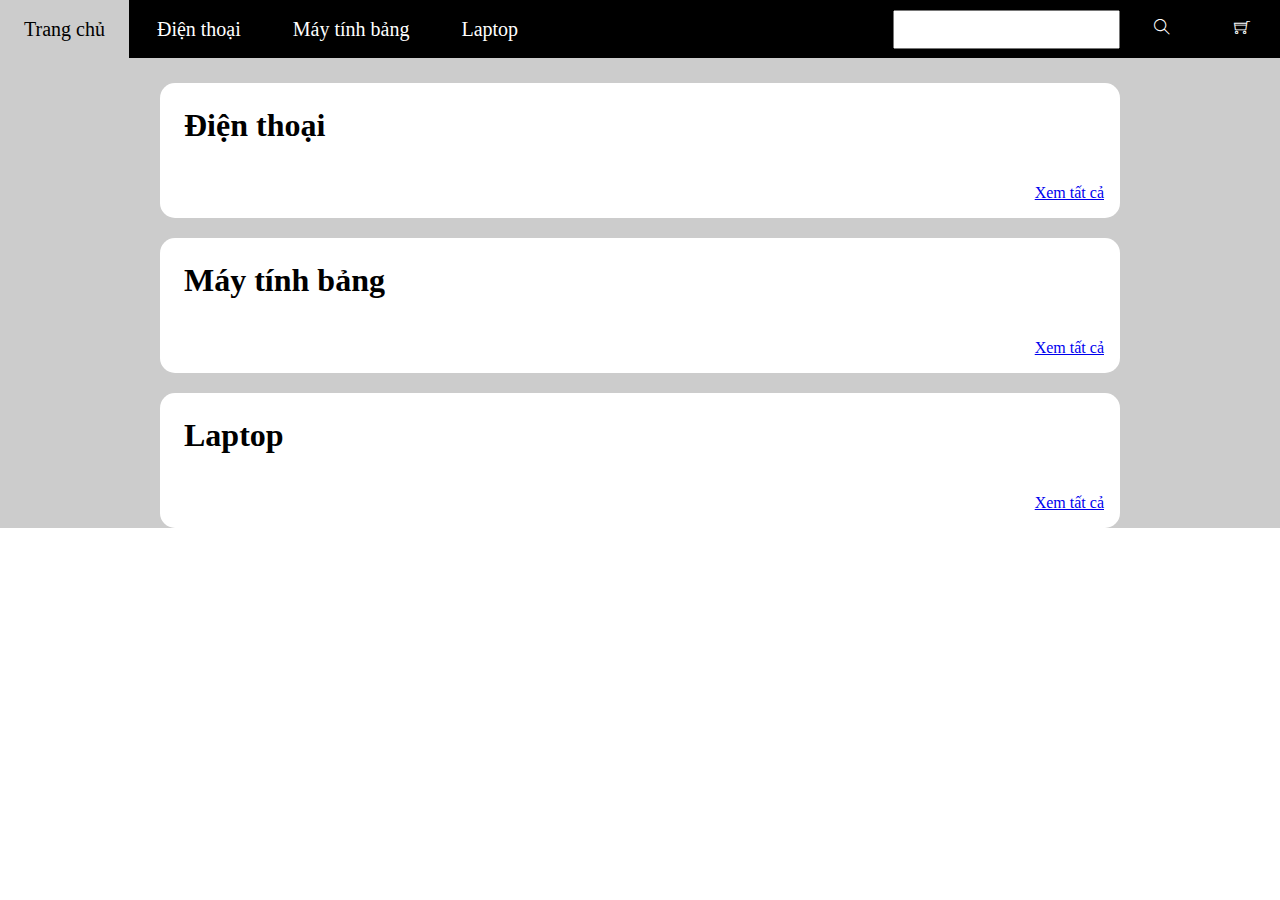
<file: index.html>
<!DOCTYPE html>
<html lang="en">
<head>
    <meta charset="UTF-8">
    <meta http-equiv="X-UA-Compatible" content="IE=edge">
    <meta name="viewport" content="width=device-width, initial-scale=1.0">
    <title>Document</title>
    <link rel="stylesheet" href="./styles.css">
    <link rel="stylesheet" href="./themify-icons/themify-icons.css">
</head>
<body>
    <div id="main">
        <div id="header">
            <div id="header-left">
                <a href="/Jame/case_study/index.html" id="index" style="background-color: #ccc;">Trang chủ</a>
                <a href="/Jame/case_study/mobile/mobile.html" id="mobile-product">Điện thoại</a>
                <a href="/Jame/case_study/tablet/tablet.html" id="tablet-product">Máy tính bảng</a>
                <a href="/Jame/case_study/laptop/laptop.html" id="laptop-product">Laptop</a>
            </div>
            <div class="header-right">
                <input type="text" id="input-search">
                <i class="search-icon ti-search" onclick="checkInput()"></i>
                <a class="shop-cart ti-shopping-cart"></a>
            </div>
        </div>
        <div id="product">
            <div class="product-list">
                <div class="product-title">
                    <h1>Điện thoại</h1>
                </div>
                <div id="product-mobile-item">
                </div>
                <div class="show-all"><a href="/Jame/case_study/mobile/mobile.html">Xem tất cả</a></div>
            </div>
            <div class="product-list">
                <div class="product-title">
                    <h1>Máy tính bảng</h1>
                </div>
                <div id="product-tablet-item">
                </div>
                <div class="show-all"><a href="/Jame/case_study/tablet/tablet.html">Xem tất cả</a></div>
            </div>
            <div class="product-list">
                <div class="product-title">
                    <h1>Laptop</h1>
                </div>
                <div id="product-laptop-item">
                </div>
                <div class="show-all"><a href="/Jame/case_study/laptop/laptop.html">Xem tất cả</a></div>
            </div>
        </div>
    </div>
    <div class="modal js-modal">
        <div class="modal-container">
            <div class="modal-content">
            <div id="quantity-product">
                <table style="width: 100%;">
                    <tr>
                        <td><h1>Giỏ hàng</h1></td>
                        <td style="text-align: right;">
                        <button class="close-btn js-close-btn ti-close"></button></td>
                    </tr>
                </table>
            </div>
            <div id="cart-product">
                <table id="tab-cart" style="width: 100%; text-align: center;">
                </table>
            </div>
        </div>
        </div>
    </div>
    <div class="modal-detail js-modal-detail">
        <div class="moda-detail-container">
            <div id="product">
                <div class="product-list">
                    <div class="product-title">
                        <table style="width: 100%;">
                            <th style="font-size: 34px;">Thông tin</th>
                            <th style="text-align: right; padding: 24px;"><i class="btn-close-detail ti-close"></i></th>
                        </table>
                    </div>
                    <div id="product-mobile-item-detail">
                        
                    </div>
                </div>
            </div>
        </div>
    </div>
    <script src="./search_product.js"></script>
    <script src="./detail_product.js"></script>
    <script src="./show_product_cart.js"></script>
    <script src="./removecart.js"></script>
    <script src="./addcart.js"></script>
    <script src="./show_product.js"></script>
    <script src="./main.js"></script>
</body>
</html>
</file>
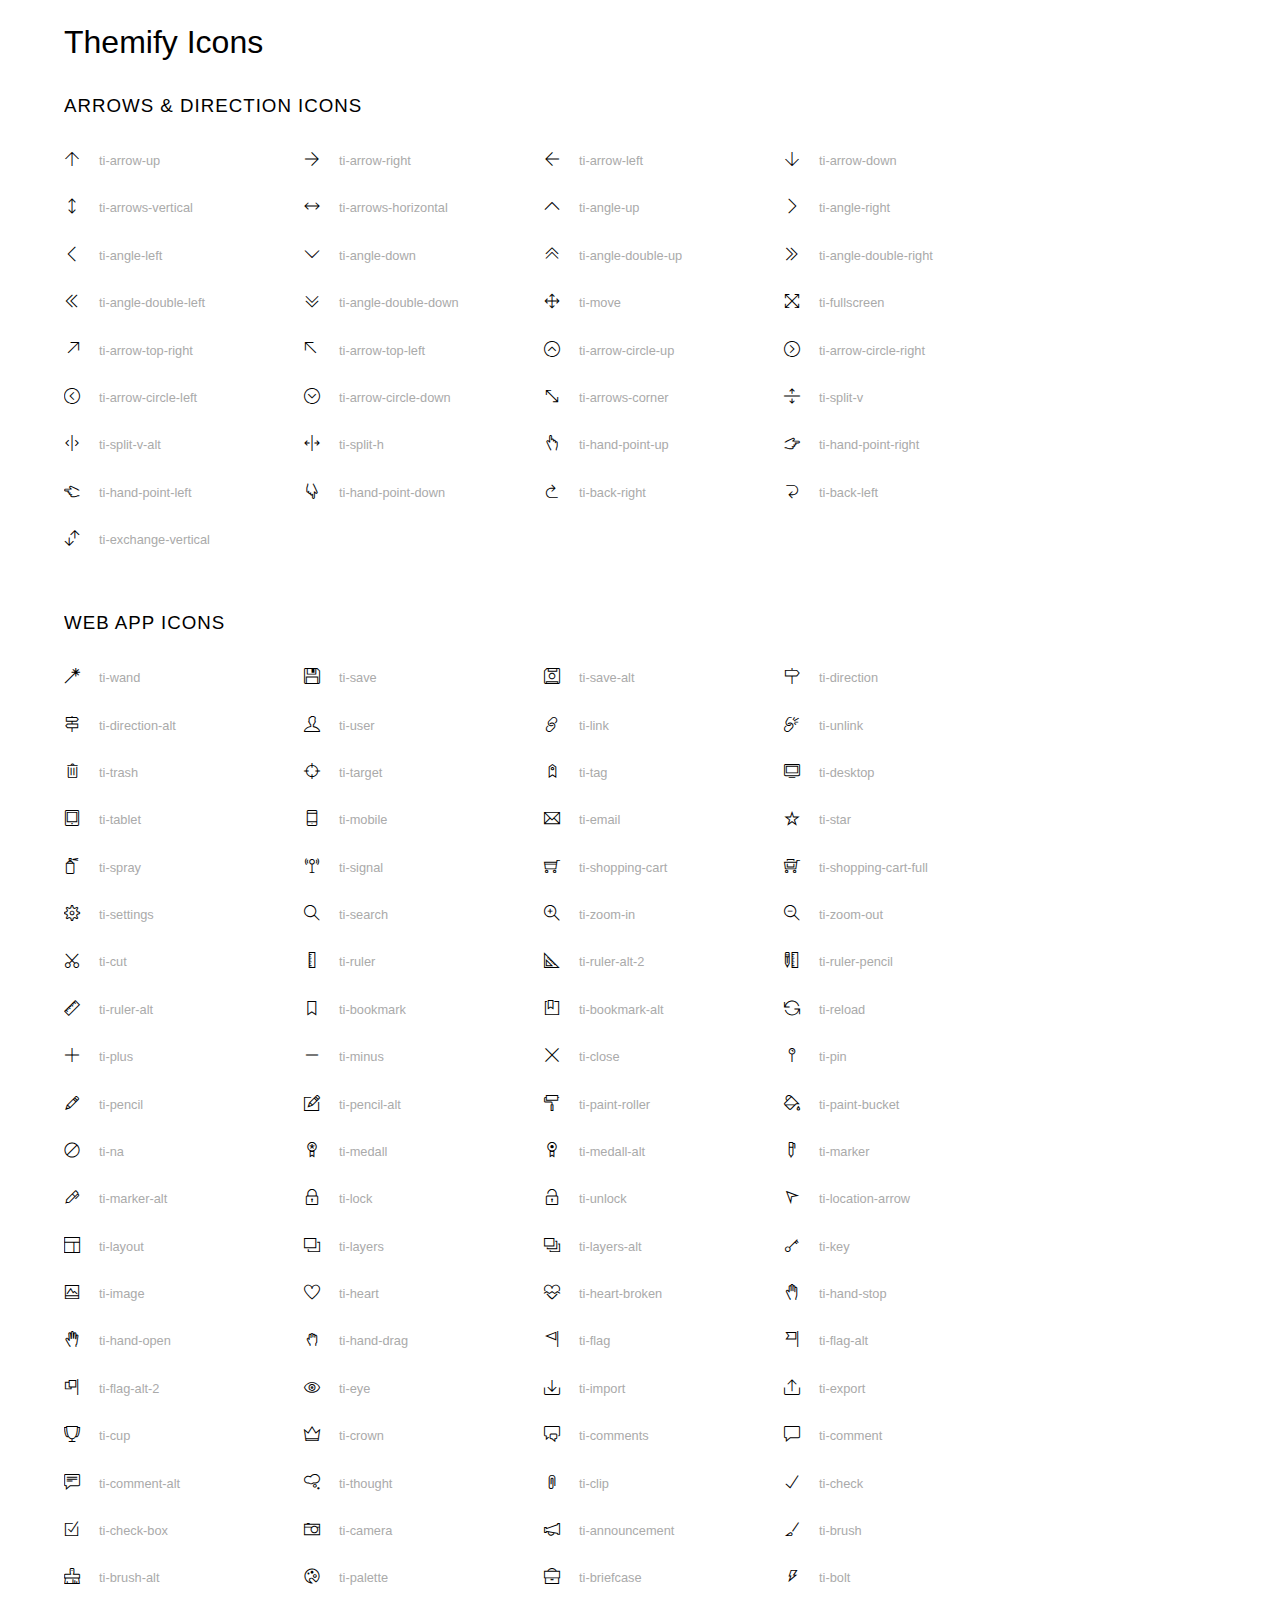
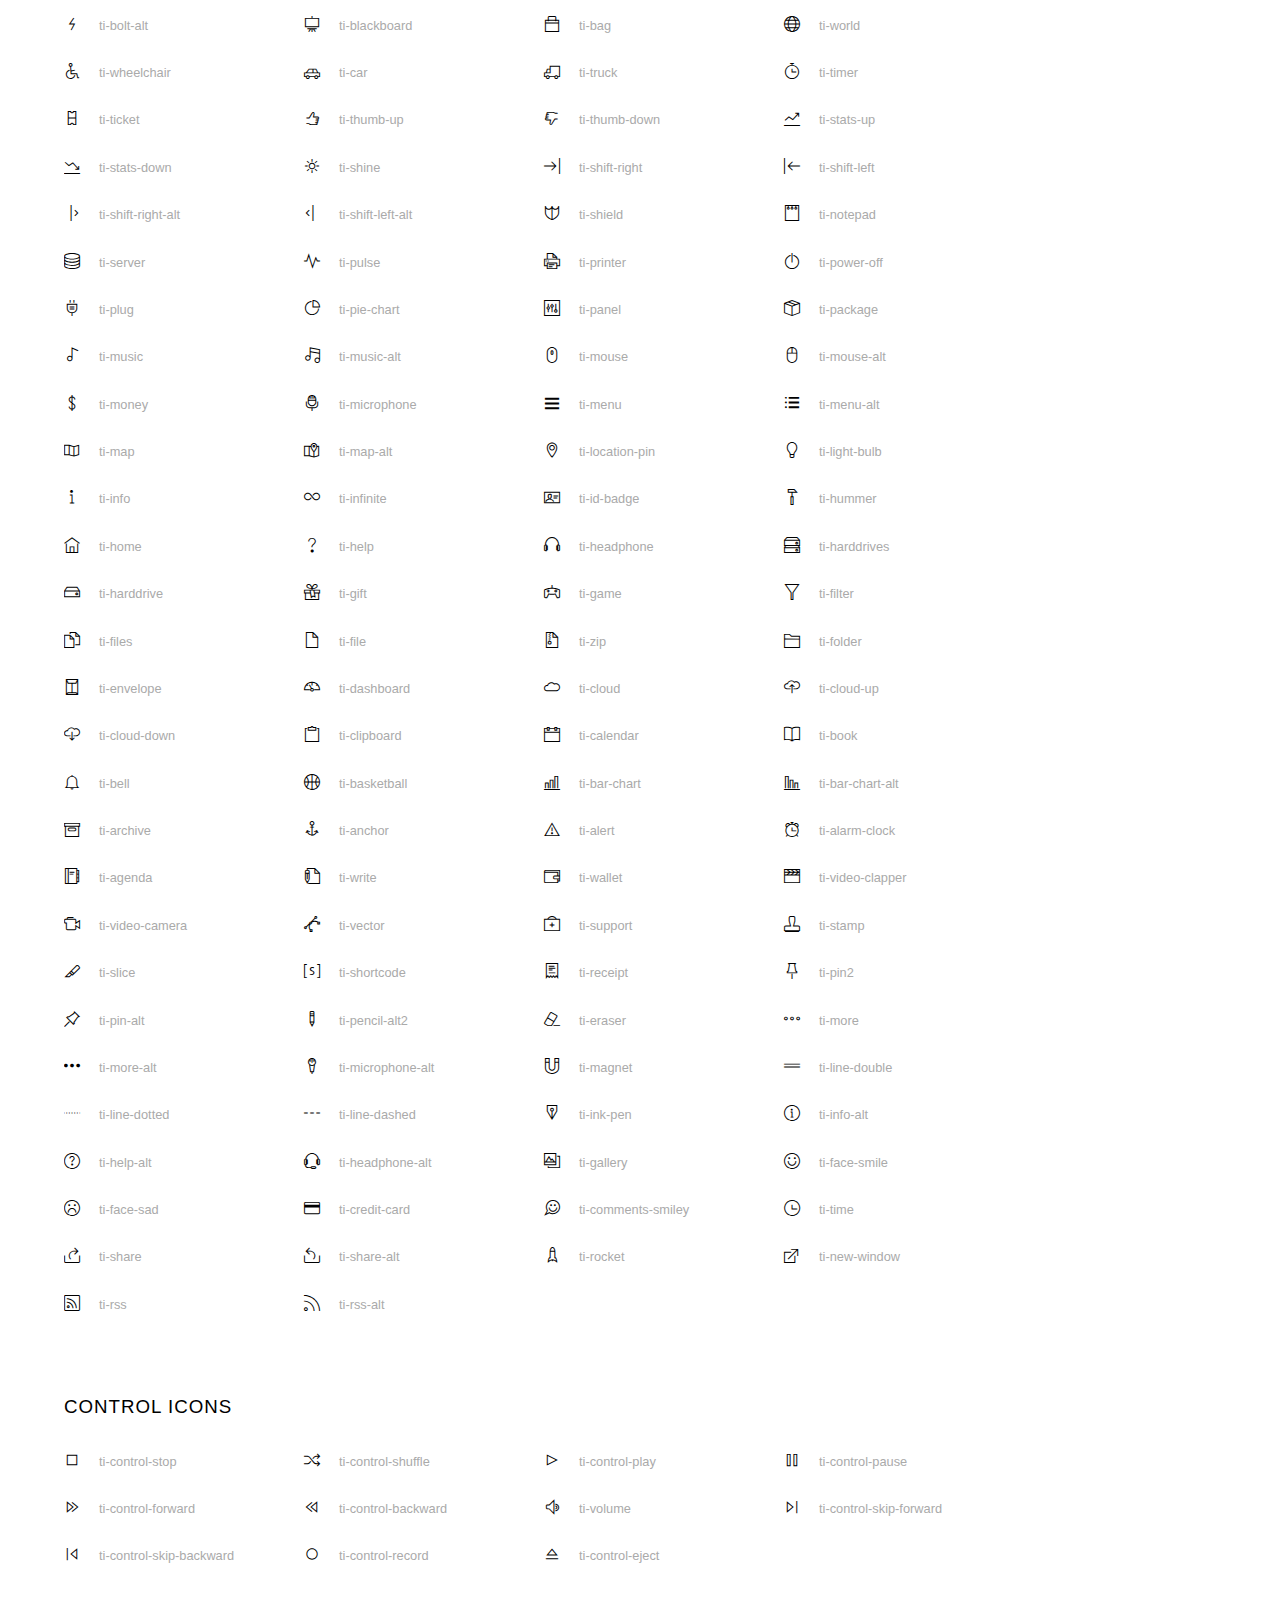
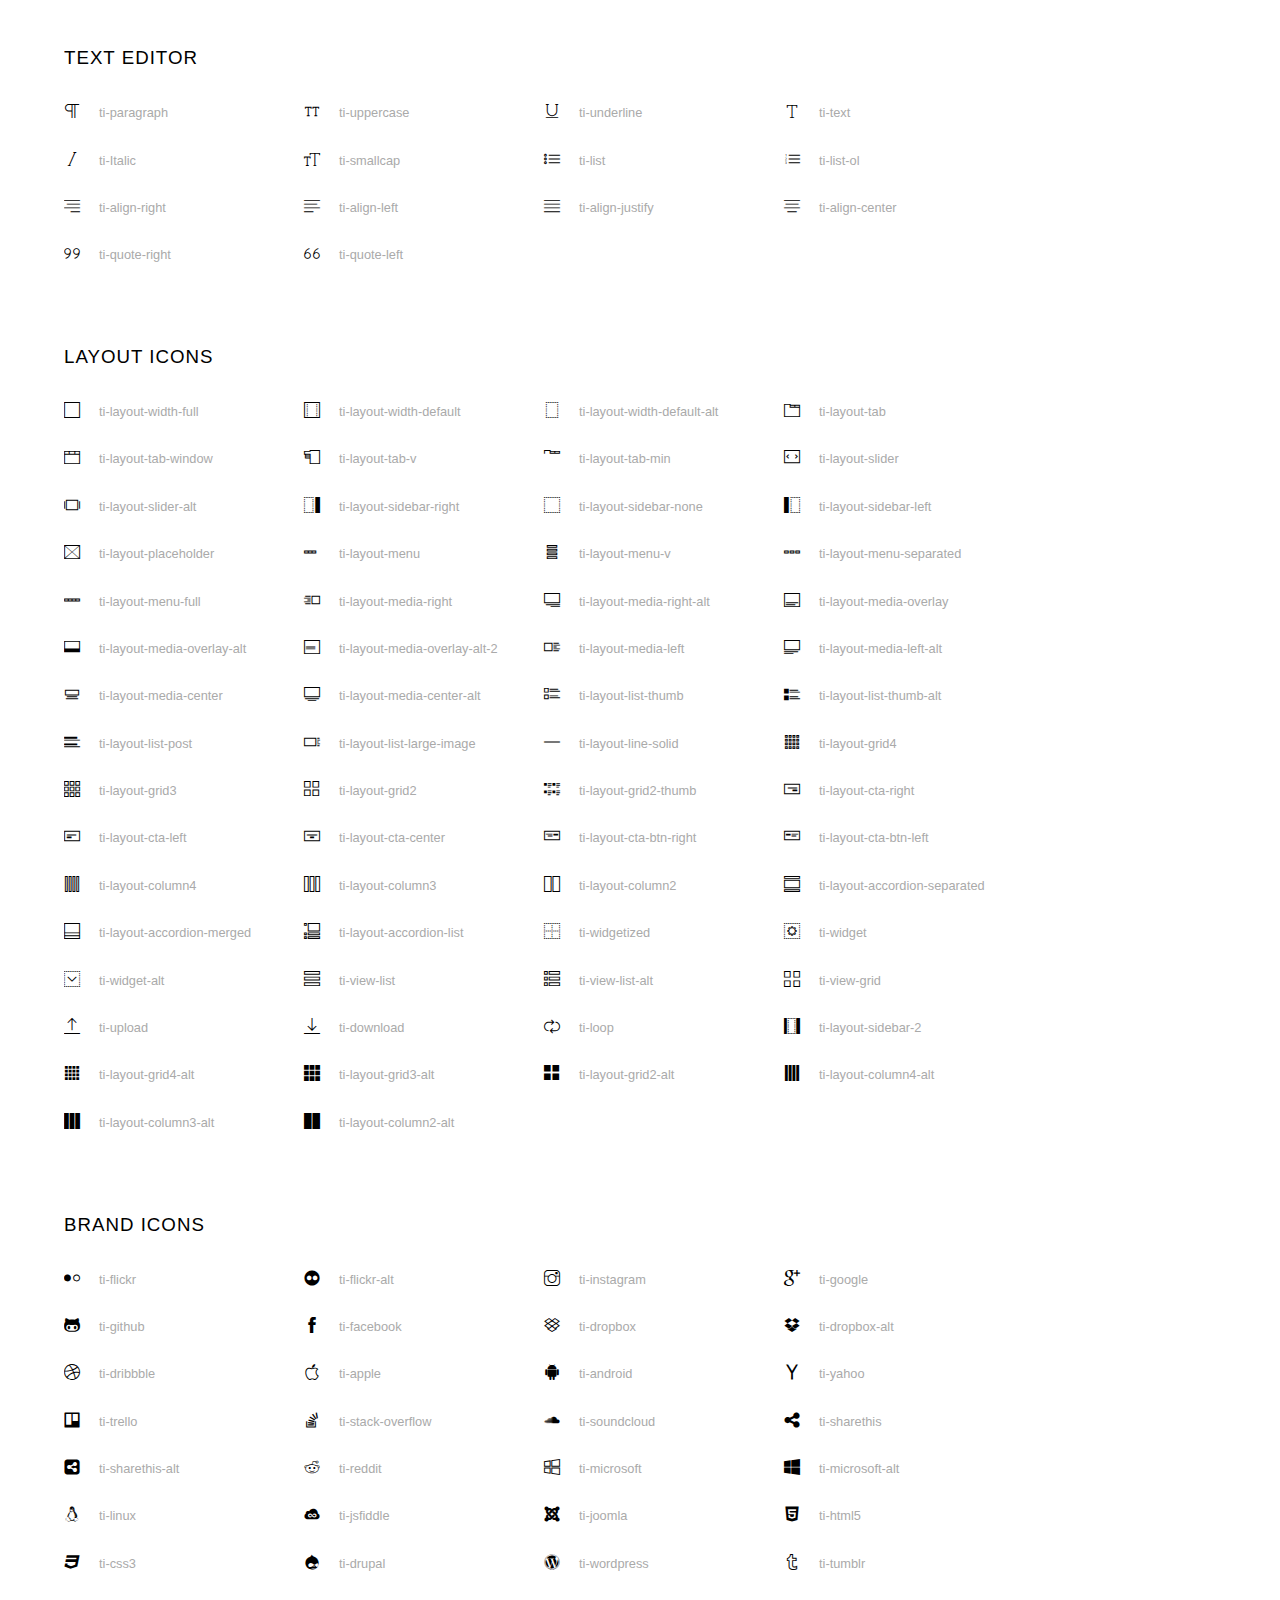
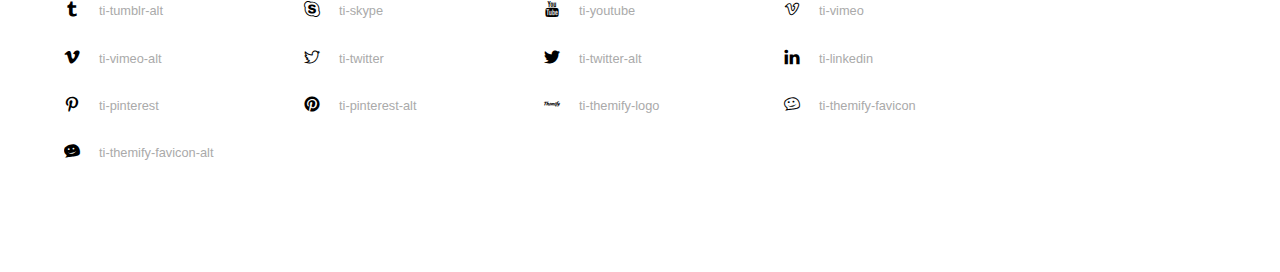
<file: themify-icons/index.html>
<!doctype html>
<html>
<head>
	<meta charset="utf-8">
	<title>Themify Icon Font</title>
	<meta name="viewport" content="width=device-width">
	<link rel="stylesheet" href="demo-files/demo.css">
	<link rel="stylesheet" href="themify-icons.css">
	<!--[if lt IE 8]><!-->
	<link rel="stylesheet" href="ie7/ie7.css">
	<!--<![endif]-->
</head>
<body>
	<h1>Themify Icons</h1>

	<div class="icon-section">

		<div class="icon-section">
			<h3>Arrows &amp; Direction Icons </h3>

			<div class="icon-container">
				<span class="ti-arrow-up"></span><span class="icon-name"> ti-arrow-up</span>
			</div>
			<div class="icon-container">
				<span class="ti-arrow-right"></span><span class="icon-name"> ti-arrow-right</span>
			</div>
			<div class="icon-container">
				<span class="ti-arrow-left"></span><span class="icon-name"> ti-arrow-left</span>
			</div>
			<div class="icon-container">
				<span class="ti-arrow-down"></span><span class="icon-name"> ti-arrow-down</span>
			</div>
			<div class="icon-container">
				<span class="ti-arrows-vertical"></span><span class="icon-name"> ti-arrows-vertical</span>
			</div>
			<div class="icon-container">
				<span class="ti-arrows-horizontal"></span><span class="icon-name"> ti-arrows-horizontal</span>
			</div>
			<div class="icon-container">
				<span class="ti-angle-up"></span><span class="icon-name"> ti-angle-up</span>
			</div>
			<div class="icon-container">
				<span class="ti-angle-right"></span><span class="icon-name"> ti-angle-right</span>
			</div>
			<div class="icon-container">
				<span class="ti-angle-left"></span><span class="icon-name"> ti-angle-left</span>
			</div>
			<div class="icon-container">
				<span class="ti-angle-down"></span><span class="icon-name"> ti-angle-down</span>
			</div>	
			<div class="icon-container">
				<span class="ti-angle-double-up"></span><span class="icon-name"> ti-angle-double-up</span>
			</div>
			<div class="icon-container">
				<span class="ti-angle-double-right"></span><span class="icon-name"> ti-angle-double-right</span>
			</div>
			<div class="icon-container">
				<span class="ti-angle-double-left"></span><span class="icon-name"> ti-angle-double-left</span>
			</div>
			<div class="icon-container">
				<span class="ti-angle-double-down"></span><span class="icon-name"> ti-angle-double-down</span>
			</div>					
			<div class="icon-container">
				<span class="ti-move"></span><span class="icon-name"> ti-move</span>
			</div>
			<div class="icon-container">
				<span class="ti-fullscreen"></span><span class="icon-name"> ti-fullscreen</span>
			</div>
			<div class="icon-container">
				<span class="ti-arrow-top-right"></span><span class="icon-name"> ti-arrow-top-right</span>
			</div>
			<div class="icon-container">
				<span class="ti-arrow-top-left"></span><span class="icon-name"> ti-arrow-top-left</span>
			</div>
			<div class="icon-container">
				<span class="ti-arrow-circle-up"></span><span class="icon-name"> ti-arrow-circle-up</span>
			</div>
			<div class="icon-container">
				<span class="ti-arrow-circle-right"></span><span class="icon-name"> ti-arrow-circle-right</span>
			</div>
			<div class="icon-container">
				<span class="ti-arrow-circle-left"></span><span class="icon-name"> ti-arrow-circle-left</span>
			</div>
			<div class="icon-container">
				<span class="ti-arrow-circle-down"></span><span class="icon-name"> ti-arrow-circle-down</span>
			</div>
			<div class="icon-container">
				<span class="ti-arrows-corner"></span><span class="icon-name"> ti-arrows-corner</span>
			</div>
			<div class="icon-container">
				<span class="ti-split-v"></span><span class="icon-name"> ti-split-v</span>
			</div>

			<div class="icon-container">
				<span class="ti-split-v-alt"></span><span class="icon-name"> ti-split-v-alt</span>
			</div>
			<div class="icon-container">
				<span class="ti-split-h"></span><span class="icon-name"> ti-split-h</span>
			</div>
			<div class="icon-container">
				<span class="ti-hand-point-up"></span><span class="icon-name"> ti-hand-point-up</span>
			</div>
			<div class="icon-container">
				<span class="ti-hand-point-right"></span><span class="icon-name"> ti-hand-point-right</span>
			</div>
			<div class="icon-container">
				<span class="ti-hand-point-left"></span><span class="icon-name"> ti-hand-point-left</span>
			</div>
			<div class="icon-container">
				<span class="ti-hand-point-down"></span><span class="icon-name"> ti-hand-point-down</span>
			</div>
			<div class="icon-container">
				<span class="ti-back-right"></span><span class="icon-name"> ti-back-right</span>
			</div>
			<div class="icon-container">
				<span class="ti-back-left"></span><span class="icon-name"> ti-back-left</span>
			</div>
			<div class="icon-container">
				<span class="ti-exchange-vertical"></span><span class="icon-name"> ti-exchange-vertical</span>
			</div>

		</div> <!-- Arrows Icons -->



		<h3>Web App Icons</h3>
		
		<div class="icon-section">

			<div class="icon-container">
				<span class="ti-wand"></span><span class="icon-name"> ti-wand</span>
			</div>
			<div class="icon-container">
				<span class="ti-save"></span><span class="icon-name"> ti-save</span>
			</div>
			<div class="icon-container">
				<span class="ti-save-alt"></span><span class="icon-name"> ti-save-alt</span>
			</div>

			<div class="icon-container">
				<span class="ti-direction"></span><span class="icon-name"> ti-direction</span>
			</div>
			<div class="icon-container">
				<span class="ti-direction-alt"></span><span class="icon-name"> ti-direction-alt</span>
			</div>
			<div class="icon-container">
				<span class="ti-user"></span><span class="icon-name"> ti-user</span>
			</div>
			<div class="icon-container">
				<span class="ti-link"></span><span class="icon-name"> ti-link</span>
			</div>
			<div class="icon-container">
				<span class="ti-unlink"></span><span class="icon-name"> ti-unlink</span>
			</div>
			<div class="icon-container">
				<span class="ti-trash"></span><span class="icon-name"> ti-trash</span>
			</div>
			<div class="icon-container">
				<span class="ti-target"></span><span class="icon-name"> ti-target</span>
			</div>
			<div class="icon-container">
				<span class="ti-tag"></span><span class="icon-name"> ti-tag</span>
			</div>
			<div class="icon-container">
				<span class="ti-desktop"></span><span class="icon-name"> ti-desktop</span>
			</div>
			<div class="icon-container">
				<span class="ti-tablet"></span><span class="icon-name"> ti-tablet</span>
			</div>
			<div class="icon-container">
				<span class="ti-mobile"></span><span class="icon-name"> ti-mobile</span>
			</div>
			<div class="icon-container">
				<span class="ti-email"></span><span class="icon-name"> ti-email</span>
			</div>	
			<div class="icon-container">
				<span class="ti-star"></span><span class="icon-name"> ti-star</span>
			</div>
			<div class="icon-container">
				<span class="ti-spray"></span><span class="icon-name"> ti-spray</span>
			</div>
			<div class="icon-container">
				<span class="ti-signal"></span><span class="icon-name"> ti-signal</span>
			</div>
			<div class="icon-container">
				<span class="ti-shopping-cart"></span><span class="icon-name"> ti-shopping-cart</span>
			</div>
			<div class="icon-container">
				<span class="ti-shopping-cart-full"></span><span class="icon-name"> ti-shopping-cart-full</span>
			</div>
			<div class="icon-container">
				<span class="ti-settings"></span><span class="icon-name"> ti-settings</span>
			</div>
			<div class="icon-container">
				<span class="ti-search"></span><span class="icon-name"> ti-search</span>
			</div>
			<div class="icon-container">
				<span class="ti-zoom-in"></span><span class="icon-name"> ti-zoom-in</span>
			</div>
			<div class="icon-container">
				<span class="ti-zoom-out"></span><span class="icon-name"> ti-zoom-out</span>
			</div>
			<div class="icon-container">
				<span class="ti-cut"></span><span class="icon-name"> ti-cut</span>
			</div>
			<div class="icon-container">
				<span class="ti-ruler"></span><span class="icon-name"> ti-ruler</span>
			</div>
			<div class="icon-container">
				<span class="ti-ruler-alt-2"></span><span class="icon-name"> ti-ruler-alt-2</span>
			</div>			
			<div class="icon-container">
				<span class="ti-ruler-pencil"></span><span class="icon-name"> ti-ruler-pencil</span>
			</div>
			<div class="icon-container">
				<span class="ti-ruler-alt"></span><span class="icon-name"> ti-ruler-alt</span>
			</div>
			<div class="icon-container">
				<span class="ti-bookmark"></span><span class="icon-name"> ti-bookmark</span>
			</div>
			<div class="icon-container">
				<span class="ti-bookmark-alt"></span><span class="icon-name"> ti-bookmark-alt</span>
			</div>
			<div class="icon-container">
				<span class="ti-reload"></span><span class="icon-name"> ti-reload</span>
			</div>
			<div class="icon-container">
				<span class="ti-plus"></span><span class="icon-name"> ti-plus</span>
			</div>
			<div class="icon-container">
				<span class="ti-minus"></span><span class="icon-name"> ti-minus</span>
			</div>
			<div class="icon-container">
				<span class="ti-close"></span><span class="icon-name"> ti-close</span>
			</div>			
			<div class="icon-container">
				<span class="ti-pin"></span><span class="icon-name"> ti-pin</span>
			</div>
			<div class="icon-container">
				<span class="ti-pencil"></span><span class="icon-name"> ti-pencil</span>
			</div>
					
		  	<div class="icon-container">
				<span class="ti-pencil-alt"></span><span class="icon-name"> ti-pencil-alt</span>
			</div>
			<div class="icon-container">
				<span class="ti-paint-roller"></span><span class="icon-name"> ti-paint-roller</span>
			</div>
			<div class="icon-container">
				<span class="ti-paint-bucket"></span><span class="icon-name"> ti-paint-bucket</span>
			</div>
			<div class="icon-container">
				<span class="ti-na"></span><span class="icon-name"> ti-na</span>
			</div>
			<div class="icon-container">
				<span class="ti-medall"></span><span class="icon-name"> ti-medall</span>
			</div>
			<div class="icon-container">
				<span class="ti-medall-alt"></span><span class="icon-name"> ti-medall-alt</span>
			</div>
			<div class="icon-container">
				<span class="ti-marker"></span><span class="icon-name"> ti-marker</span>
			</div>
			<div class="icon-container">
				<span class="ti-marker-alt"></span><span class="icon-name"> ti-marker-alt</span>
			</div>

			<div class="icon-container">
				<span class="ti-lock"></span><span class="icon-name"> ti-lock</span>
			</div>
			<div class="icon-container">
				<span class="ti-unlock"></span><span class="icon-name"> ti-unlock</span>
			</div>
			<div class="icon-container">
				<span class="ti-location-arrow"></span><span class="icon-name"> ti-location-arrow</span>
			</div>
			<div class="icon-container">
				<span class="ti-layout"></span><span class="icon-name"> ti-layout</span>
			</div>
			<div class="icon-container">
				<span class="ti-layers"></span><span class="icon-name"> ti-layers</span>
			</div>
			<div class="icon-container">
				<span class="ti-layers-alt"></span><span class="icon-name"> ti-layers-alt</span>
			</div>
			<div class="icon-container">
				<span class="ti-key"></span><span class="icon-name"> ti-key</span>
			</div>
			<div class="icon-container">
				<span class="ti-image"></span><span class="icon-name"> ti-image</span>
			</div>
			<div class="icon-container">
				<span class="ti-heart"></span><span class="icon-name"> ti-heart</span>
			</div>
			<div class="icon-container">
				<span class="ti-heart-broken"></span><span class="icon-name"> ti-heart-broken</span>
			</div>
			<div class="icon-container">
				<span class="ti-hand-stop"></span><span class="icon-name"> ti-hand-stop</span>
			</div>
			<div class="icon-container">
				<span class="ti-hand-open"></span><span class="icon-name"> ti-hand-open</span>
			</div>
			<div class="icon-container">
				<span class="ti-hand-drag"></span><span class="icon-name"> ti-hand-drag</span>
			</div>
			<div class="icon-container">
				<span class="ti-flag"></span><span class="icon-name"> ti-flag</span>
			</div>
			<div class="icon-container">
				<span class="ti-flag-alt"></span><span class="icon-name"> ti-flag-alt</span>
			</div>
			<div class="icon-container">
				<span class="ti-flag-alt-2"></span><span class="icon-name"> ti-flag-alt-2</span>
			</div>
			<div class="icon-container">
				<span class="ti-eye"></span><span class="icon-name"> ti-eye</span>
			</div>
			<div class="icon-container">
				<span class="ti-import"></span><span class="icon-name"> ti-import</span>
			</div>			
			<div class="icon-container">
				<span class="ti-export"></span><span class="icon-name"> ti-export</span>
			</div>
			<div class="icon-container">
				<span class="ti-cup"></span><span class="icon-name"> ti-cup</span>
			</div>
			<div class="icon-container">
				<span class="ti-crown"></span><span class="icon-name"> ti-crown</span>
			</div>
			<div class="icon-container">
				<span class="ti-comments"></span><span class="icon-name"> ti-comments</span>
			</div>
			<div class="icon-container">
				<span class="ti-comment"></span><span class="icon-name"> ti-comment</span>
			</div>
			<div class="icon-container">
				<span class="ti-comment-alt"></span><span class="icon-name"> ti-comment-alt</span>
			</div>
			<div class="icon-container">
				<span class="ti-thought"></span><span class="icon-name"> ti-thought</span>
			</div>			
			<div class="icon-container">
				<span class="ti-clip"></span><span class="icon-name"> ti-clip</span>
			</div>

			<div class="icon-container">
				<span class="ti-check"></span><span class="icon-name"> ti-check</span>
			</div>
			<div class="icon-container">
				<span class="ti-check-box"></span><span class="icon-name"> ti-check-box</span>
			</div>
			<div class="icon-container">
				<span class="ti-camera"></span><span class="icon-name"> ti-camera</span>
			</div>
			<div class="icon-container">
				<span class="ti-announcement"></span><span class="icon-name"> ti-announcement</span>
			</div>
			<div class="icon-container">
				<span class="ti-brush"></span><span class="icon-name"> ti-brush</span>
			</div>
			<div class="icon-container">
				<span class="ti-brush-alt"></span><span class="icon-name"> ti-brush-alt</span>
			</div>
			<div class="icon-container">
				<span class="ti-palette"></span><span class="icon-name"> ti-palette</span>
			</div>			
			<div class="icon-container">
				<span class="ti-briefcase"></span><span class="icon-name"> ti-briefcase</span>
			</div>
			<div class="icon-container">
				<span class="ti-bolt"></span><span class="icon-name"> ti-bolt</span>
			</div>
			<div class="icon-container">
				<span class="ti-bolt-alt"></span><span class="icon-name"> ti-bolt-alt</span>
			</div>
			<div class="icon-container">
				<span class="ti-blackboard"></span><span class="icon-name"> ti-blackboard</span>
			</div>
			<div class="icon-container">
				<span class="ti-bag"></span><span class="icon-name"> ti-bag</span>
			</div>
			<div class="icon-container">
				<span class="ti-world"></span><span class="icon-name"> ti-world</span>
			</div>
			<div class="icon-container">
				<span class="ti-wheelchair"></span><span class="icon-name"> ti-wheelchair</span>
			</div>
			<div class="icon-container">
				<span class="ti-car"></span><span class="icon-name"> ti-car</span>
			</div>
			<div class="icon-container">
				<span class="ti-truck"></span><span class="icon-name"> ti-truck</span>
			</div>
			<div class="icon-container">
				<span class="ti-timer"></span><span class="icon-name"> ti-timer</span>
			</div>
			<div class="icon-container">
				<span class="ti-ticket"></span><span class="icon-name"> ti-ticket</span>
			</div>
			<div class="icon-container">
				<span class="ti-thumb-up"></span><span class="icon-name"> ti-thumb-up</span>
			</div>
			<div class="icon-container">
				<span class="ti-thumb-down"></span><span class="icon-name"> ti-thumb-down</span>
			</div>

			<div class="icon-container">
				<span class="ti-stats-up"></span><span class="icon-name"> ti-stats-up</span>
			</div>
			<div class="icon-container">
				<span class="ti-stats-down"></span><span class="icon-name"> ti-stats-down</span>
			</div>
			<div class="icon-container">
				<span class="ti-shine"></span><span class="icon-name"> ti-shine</span>
			</div>
			<div class="icon-container">
				<span class="ti-shift-right"></span><span class="icon-name"> ti-shift-right</span>
			</div>
			<div class="icon-container">
				<span class="ti-shift-left"></span><span class="icon-name"> ti-shift-left</span>
			</div>

			<div class="icon-container">
				<span class="ti-shift-right-alt"></span><span class="icon-name"> ti-shift-right-alt</span>
			</div>
			<div class="icon-container">
				<span class="ti-shift-left-alt"></span><span class="icon-name"> ti-shift-left-alt</span>
			</div>
			<div class="icon-container">
				<span class="ti-shield"></span><span class="icon-name"> ti-shield</span>
			</div>
			<div class="icon-container">
				<span class="ti-notepad"></span><span class="icon-name"> ti-notepad</span>
			</div>
			<div class="icon-container">
				<span class="ti-server"></span><span class="icon-name"> ti-server</span>
			</div>

			<div class="icon-container">
				<span class="ti-pulse"></span><span class="icon-name"> ti-pulse</span>
			</div>
			<div class="icon-container">
				<span class="ti-printer"></span><span class="icon-name"> ti-printer</span>
			</div>
			<div class="icon-container">
				<span class="ti-power-off"></span><span class="icon-name"> ti-power-off</span>
			</div>
			<div class="icon-container">
				<span class="ti-plug"></span><span class="icon-name"> ti-plug</span>
			</div>
			<div class="icon-container">
				<span class="ti-pie-chart"></span><span class="icon-name"> ti-pie-chart</span>
			</div>

			<div class="icon-container">
				<span class="ti-panel"></span><span class="icon-name"> ti-panel</span>
			</div>
			<div class="icon-container">
				<span class="ti-package"></span><span class="icon-name"> ti-package</span>
			</div>
			<div class="icon-container">
				<span class="ti-music"></span><span class="icon-name"> ti-music</span>
			</div>
			<div class="icon-container">
				<span class="ti-music-alt"></span><span class="icon-name"> ti-music-alt</span>
			</div>
			<div class="icon-container">
				<span class="ti-mouse"></span><span class="icon-name"> ti-mouse</span>
			</div>
			<div class="icon-container">
				<span class="ti-mouse-alt"></span><span class="icon-name"> ti-mouse-alt</span>
			</div>
			<div class="icon-container">
				<span class="ti-money"></span><span class="icon-name"> ti-money</span>
			</div>
			<div class="icon-container">
				<span class="ti-microphone"></span><span class="icon-name"> ti-microphone</span>
			</div>
			<div class="icon-container">
				<span class="ti-menu"></span><span class="icon-name"> ti-menu</span>
			</div>
			<div class="icon-container">
				<span class="ti-menu-alt"></span><span class="icon-name"> ti-menu-alt</span>
			</div>
			<div class="icon-container">
				<span class="ti-map"></span><span class="icon-name"> ti-map</span>
			</div>
			<div class="icon-container">
				<span class="ti-map-alt"></span><span class="icon-name"> ti-map-alt</span>
			</div>

			<div class="icon-container">
				<span class="ti-location-pin"></span><span class="icon-name"> ti-location-pin</span>
			</div>

			<div class="icon-container">
				<span class="ti-light-bulb"></span><span class="icon-name"> ti-light-bulb</span>
			</div>
			<div class="icon-container">
				<span class="ti-info"></span><span class="icon-name"> ti-info</span>
			</div>
			<div class="icon-container">
				<span class="ti-infinite"></span><span class="icon-name"> ti-infinite</span>
			</div>
			<div class="icon-container">
				<span class="ti-id-badge"></span><span class="icon-name"> ti-id-badge</span>
			</div>
			<div class="icon-container">
				<span class="ti-hummer"></span><span class="icon-name"> ti-hummer</span>
			</div>
			<div class="icon-container">
				<span class="ti-home"></span><span class="icon-name"> ti-home</span>
			</div>
			<div class="icon-container">
				<span class="ti-help"></span><span class="icon-name"> ti-help</span>
			</div>
			<div class="icon-container">
				<span class="ti-headphone"></span><span class="icon-name"> ti-headphone</span>
			</div>
			<div class="icon-container">
				<span class="ti-harddrives"></span><span class="icon-name"> ti-harddrives</span>
			</div>
			<div class="icon-container">
				<span class="ti-harddrive"></span><span class="icon-name"> ti-harddrive</span>
			</div>
			<div class="icon-container">
				<span class="ti-gift"></span><span class="icon-name"> ti-gift</span>
			</div>
			<div class="icon-container">
				<span class="ti-game"></span><span class="icon-name"> ti-game</span>
			</div>
			<div class="icon-container">
				<span class="ti-filter"></span><span class="icon-name"> ti-filter</span>
			</div>
			<div class="icon-container">
				<span class="ti-files"></span><span class="icon-name"> ti-files</span>
			</div>
			<div class="icon-container">
				<span class="ti-file"></span><span class="icon-name"> ti-file</span>
			</div>
			<div class="icon-container">
				<span class="ti-zip"></span><span class="icon-name"> ti-zip</span>
			</div>
			<div class="icon-container">
				<span class="ti-folder"></span><span class="icon-name"> ti-folder</span>
			</div>			
			<div class="icon-container">
				<span class="ti-envelope"></span><span class="icon-name"> ti-envelope</span>
			</div>


			<div class="icon-container">
				<span class="ti-dashboard"></span><span class="icon-name"> ti-dashboard</span>
			</div>
			<div class="icon-container">
				<span class="ti-cloud"></span><span class="icon-name"> ti-cloud</span>
			</div>
			<div class="icon-container">
				<span class="ti-cloud-up"></span><span class="icon-name"> ti-cloud-up</span>
			</div>
			<div class="icon-container">
				<span class="ti-cloud-down"></span><span class="icon-name"> ti-cloud-down</span>
			</div>
			<div class="icon-container">
				<span class="ti-clipboard"></span><span class="icon-name"> ti-clipboard</span>
			</div>
			<div class="icon-container">
				<span class="ti-calendar"></span><span class="icon-name"> ti-calendar</span>
			</div>
			<div class="icon-container">
				<span class="ti-book"></span><span class="icon-name"> ti-book</span>
			</div>
			<div class="icon-container">
				<span class="ti-bell"></span><span class="icon-name"> ti-bell</span>
			</div>
			<div class="icon-container">
				<span class="ti-basketball"></span><span class="icon-name"> ti-basketball</span>
			</div>
			<div class="icon-container">
				<span class="ti-bar-chart"></span><span class="icon-name"> ti-bar-chart</span>
			</div>
			<div class="icon-container">
				<span class="ti-bar-chart-alt"></span><span class="icon-name"> ti-bar-chart-alt</span>
			</div>


			<div class="icon-container">
				<span class="ti-archive"></span><span class="icon-name"> ti-archive</span>
			</div>
			<div class="icon-container">
				<span class="ti-anchor"></span><span class="icon-name"> ti-anchor</span>
			</div>

			<div class="icon-container">
				<span class="ti-alert"></span><span class="icon-name"> ti-alert</span>
			</div>
			<div class="icon-container">
				<span class="ti-alarm-clock"></span><span class="icon-name"> ti-alarm-clock</span>
			</div>
			<div class="icon-container">
				<span class="ti-agenda"></span><span class="icon-name"> ti-agenda</span>
			</div>
			<div class="icon-container">
				<span class="ti-write"></span><span class="icon-name"> ti-write</span>
			</div>

			<div class="icon-container">
				<span class="ti-wallet"></span><span class="icon-name"> ti-wallet</span>
			</div>
			<div class="icon-container">
				<span class="ti-video-clapper"></span><span class="icon-name"> ti-video-clapper</span>
			</div>
			<div class="icon-container">
				<span class="ti-video-camera"></span><span class="icon-name"> ti-video-camera</span>
			</div>
			<div class="icon-container">
				<span class="ti-vector"></span><span class="icon-name"> ti-vector</span>
			</div>

			<div class="icon-container">
				<span class="ti-support"></span><span class="icon-name"> ti-support</span>
			</div>
			<div class="icon-container">
				<span class="ti-stamp"></span><span class="icon-name"> ti-stamp</span>
			</div>
			<div class="icon-container">
				<span class="ti-slice"></span><span class="icon-name"> ti-slice</span>
			</div>
			<div class="icon-container">
				<span class="ti-shortcode"></span><span class="icon-name"> ti-shortcode</span>
			</div>
			<div class="icon-container">
				<span class="ti-receipt"></span><span class="icon-name"> ti-receipt</span>
			</div>
			<div class="icon-container">
				<span class="ti-pin2"></span><span class="icon-name"> ti-pin2</span>
			</div>
			<div class="icon-container">
				<span class="ti-pin-alt"></span><span class="icon-name"> ti-pin-alt</span>
			</div>
			<div class="icon-container">
				<span class="ti-pencil-alt2"></span><span class="icon-name"> ti-pencil-alt2</span>
			</div>
			<div class="icon-container">
				<span class="ti-eraser"></span><span class="icon-name"> ti-eraser</span>
			</div>			
			<div class="icon-container">
				<span class="ti-more"></span><span class="icon-name"> ti-more</span>
			</div>
			<div class="icon-container">
				<span class="ti-more-alt"></span><span class="icon-name"> ti-more-alt</span>
			</div>
			<div class="icon-container">
				<span class="ti-microphone-alt"></span><span class="icon-name"> ti-microphone-alt</span>
			</div>
			<div class="icon-container">
				<span class="ti-magnet"></span><span class="icon-name"> ti-magnet</span>
			</div>
			<div class="icon-container">
				<span class="ti-line-double"></span><span class="icon-name"> ti-line-double</span>
			</div>
			<div class="icon-container">
				<span class="ti-line-dotted"></span><span class="icon-name"> ti-line-dotted</span>
			</div>
			<div class="icon-container">
				<span class="ti-line-dashed"></span><span class="icon-name"> ti-line-dashed</span>
			</div>

			<div class="icon-container">
				<span class="ti-ink-pen"></span><span class="icon-name"> ti-ink-pen</span>
			</div>
			<div class="icon-container">
				<span class="ti-info-alt"></span><span class="icon-name"> ti-info-alt</span>
			</div>
			<div class="icon-container">
				<span class="ti-help-alt"></span><span class="icon-name"> ti-help-alt</span>
			</div>
			<div class="icon-container">
				<span class="ti-headphone-alt"></span><span class="icon-name"> ti-headphone-alt</span>
			</div>

			<div class="icon-container">
				<span class="ti-gallery"></span><span class="icon-name"> ti-gallery</span>
			</div>
			<div class="icon-container">
				<span class="ti-face-smile"></span><span class="icon-name"> ti-face-smile</span>
			</div>
			<div class="icon-container">
				<span class="ti-face-sad"></span><span class="icon-name"> ti-face-sad</span>
			</div>
			<div class="icon-container">
				<span class="ti-credit-card"></span><span class="icon-name"> ti-credit-card</span>
			</div>
			<div class="icon-container">
				<span class="ti-comments-smiley"></span><span class="icon-name"> ti-comments-smiley</span>
			</div>
			<div class="icon-container">
				<span class="ti-time"></span><span class="icon-name"> ti-time</span>
			</div>
			<div class="icon-container">
				<span class="ti-share"></span><span class="icon-name"> ti-share</span>
			</div>
			<div class="icon-container">
				<span class="ti-share-alt"></span><span class="icon-name"> ti-share-alt</span>
			</div>
			<div class="icon-container">
				<span class="ti-rocket"></span><span class="icon-name"> ti-rocket</span>
			</div>

			<div class="icon-container">
				<span class="ti-new-window"></span><span class="icon-name"> ti-new-window</span>
			</div>

			<div class="icon-container">
				<span class="ti-rss"></span><span class="icon-name"> ti-rss</span>
			</div>

			<div class="icon-container">
				<span class="ti-rss-alt"></span><span class="icon-name"> ti-rss-alt</span>
			</div>
			
		</div><!-- Web App Icons -->


		<div class="icon-section">
			<h3>Control Icons</h3>
			<div class="icon-container">
				<span class="ti-control-stop"></span><span class="icon-name"> ti-control-stop</span>
			</div>
			<div class="icon-container">
				<span class="ti-control-shuffle"></span><span class="icon-name"> ti-control-shuffle</span>
			</div>
			<div class="icon-container">
				<span class="ti-control-play"></span><span class="icon-name"> ti-control-play</span>
			</div>
			<div class="icon-container">
				<span class="ti-control-pause"></span><span class="icon-name"> ti-control-pause</span>
			</div>
			<div class="icon-container">
				<span class="ti-control-forward"></span><span class="icon-name"> ti-control-forward</span>
			</div>
			<div class="icon-container">
				<span class="ti-control-backward"></span><span class="icon-name"> ti-control-backward</span>
			</div>	
			<div class="icon-container">
				<span class="ti-volume"></span><span class="icon-name"> ti-volume</span>
			</div>
			<div class="icon-container">
				<span class="ti-control-skip-forward"></span><span class="icon-name"> ti-control-skip-forward</span>
			</div>
			<div class="icon-container">
				<span class="ti-control-skip-backward"></span><span class="icon-name"> ti-control-skip-backward</span>
			</div>
			<div class="icon-container">
				<span class="ti-control-record"></span><span class="icon-name"> ti-control-record</span>
			</div>
			<div class="icon-container">
				<span class="ti-control-eject"></span><span class="icon-name"> ti-control-eject</span>
			</div>			
		</div> <!-- Control Icons -->


		<div class="icon-section">
			<h3>Text Editor</h3>

			<div class="icon-container">
				<span class="ti-paragraph"></span><span class="icon-name"> ti-paragraph</span>
			</div>
			<div class="icon-container">
				<span class="ti-uppercase"></span><span class="icon-name"> ti-uppercase</span>
			</div>

			<div class="icon-container">
				<span class="ti-underline"></span><span class="icon-name"> ti-underline</span>
			</div>
			<div class="icon-container">
				<span class="ti-text"></span><span class="icon-name"> ti-text</span>
			</div>
			<div class="icon-container">
				<span class="ti-Italic"></span><span class="icon-name"> ti-Italic</span>
			</div>
			<div class="icon-container">
				<span class="ti-smallcap"></span><span class="icon-name"> ti-smallcap</span>
			</div>
			<div class="icon-container">
				<span class="ti-list"></span><span class="icon-name"> ti-list</span>
			</div>
			<div class="icon-container">
				<span class="ti-list-ol"></span><span class="icon-name"> ti-list-ol</span>
			</div>
			<div class="icon-container">
				<span class="ti-align-right"></span><span class="icon-name"> ti-align-right</span>
			</div>
			<div class="icon-container">
				<span class="ti-align-left"></span><span class="icon-name"> ti-align-left</span>
			</div>
			<div class="icon-container">
				<span class="ti-align-justify"></span><span class="icon-name"> ti-align-justify</span>
			</div>
			<div class="icon-container">
				<span class="ti-align-center"></span><span class="icon-name"> ti-align-center</span>
			</div>
			<div class="icon-container">
				<span class="ti-quote-right"></span><span class="icon-name"> ti-quote-right</span>
			</div>
			<div class="icon-container">
				<span class="ti-quote-left"></span><span class="icon-name"> ti-quote-left</span>
			</div>

		</div> <!-- Text Editor -->



		<div class="icon-section">
			<h3>Layout Icons</h3>
			<div class="icon-container">
				<span class="ti-layout-width-full"></span><span class="icon-name"> ti-layout-width-full</span>
			</div>
			<div class="icon-container">
				<span class="ti-layout-width-default"></span><span class="icon-name"> ti-layout-width-default</span>
			</div>
			<div class="icon-container">
				<span class="ti-layout-width-default-alt"></span><span class="icon-name"> ti-layout-width-default-alt</span>
			</div>
			<div class="icon-container">
				<span class="ti-layout-tab"></span><span class="icon-name"> ti-layout-tab</span>
			</div>
			<div class="icon-container">
				<span class="ti-layout-tab-window"></span><span class="icon-name"> ti-layout-tab-window</span>
			</div>
			<div class="icon-container">
				<span class="ti-layout-tab-v"></span><span class="icon-name"> ti-layout-tab-v</span>
			</div>
			<div class="icon-container">
				<span class="ti-layout-tab-min"></span><span class="icon-name"> ti-layout-tab-min</span>
			</div>
			<div class="icon-container">
				<span class="ti-layout-slider"></span><span class="icon-name"> ti-layout-slider</span>
			</div>
			<div class="icon-container">
				<span class="ti-layout-slider-alt"></span><span class="icon-name"> ti-layout-slider-alt</span>
			</div>
			<div class="icon-container">
				<span class="ti-layout-sidebar-right"></span><span class="icon-name"> ti-layout-sidebar-right</span>
			</div>
			<div class="icon-container">
				<span class="ti-layout-sidebar-none"></span><span class="icon-name"> ti-layout-sidebar-none</span>
			</div>
			<div class="icon-container">
				<span class="ti-layout-sidebar-left"></span><span class="icon-name"> ti-layout-sidebar-left</span>
			</div>
			<div class="icon-container">
				<span class="ti-layout-placeholder"></span><span class="icon-name"> ti-layout-placeholder</span>
			</div>
			<div class="icon-container">
				<span class="ti-layout-menu"></span><span class="icon-name"> ti-layout-menu</span>
			</div>
			<div class="icon-container">
				<span class="ti-layout-menu-v"></span><span class="icon-name"> ti-layout-menu-v</span>
			</div>
			<div class="icon-container">
				<span class="ti-layout-menu-separated"></span><span class="icon-name"> ti-layout-menu-separated</span>
			</div>
			<div class="icon-container">
				<span class="ti-layout-menu-full"></span><span class="icon-name"> ti-layout-menu-full</span>
			</div>
			<div class="icon-container">
				<span class="ti-layout-media-right"></span><span class="icon-name"> ti-layout-media-right</span>
			</div>
			<div class="icon-container">
				<span class="ti-layout-media-right-alt"></span><span class="icon-name"> ti-layout-media-right-alt</span>
			</div>
			<div class="icon-container">
				<span class="ti-layout-media-overlay"></span><span class="icon-name"> ti-layout-media-overlay</span>
			</div>
			<div class="icon-container">
				<span class="ti-layout-media-overlay-alt"></span><span class="icon-name"> ti-layout-media-overlay-alt</span>
			</div>
			<div class="icon-container">
				<span class="ti-layout-media-overlay-alt-2"></span><span class="icon-name"> ti-layout-media-overlay-alt-2</span>
			</div>
			<div class="icon-container">
				<span class="ti-layout-media-left"></span><span class="icon-name"> ti-layout-media-left</span>
			</div>
			<div class="icon-container">
				<span class="ti-layout-media-left-alt"></span><span class="icon-name"> ti-layout-media-left-alt</span>
			</div>
			<div class="icon-container">
				<span class="ti-layout-media-center"></span><span class="icon-name"> ti-layout-media-center</span>
			</div>
			<div class="icon-container">
				<span class="ti-layout-media-center-alt"></span><span class="icon-name"> ti-layout-media-center-alt</span>
			</div>
			<div class="icon-container">
				<span class="ti-layout-list-thumb"></span><span class="icon-name"> ti-layout-list-thumb</span>
			</div>
			<div class="icon-container">
				<span class="ti-layout-list-thumb-alt"></span><span class="icon-name"> ti-layout-list-thumb-alt</span>
			</div>
			<div class="icon-container">
				<span class="ti-layout-list-post"></span><span class="icon-name"> ti-layout-list-post</span>
			</div>
			<div class="icon-container">
				<span class="ti-layout-list-large-image"></span><span class="icon-name"> ti-layout-list-large-image</span>
			</div>
			<div class="icon-container">
				<span class="ti-layout-line-solid"></span><span class="icon-name"> ti-layout-line-solid</span>
			</div>
			<div class="icon-container">
				<span class="ti-layout-grid4"></span><span class="icon-name"> ti-layout-grid4</span>
			</div>
			<div class="icon-container">
				<span class="ti-layout-grid3"></span><span class="icon-name"> ti-layout-grid3</span>
			</div>
			<div class="icon-container">
				<span class="ti-layout-grid2"></span><span class="icon-name"> ti-layout-grid2</span>
			</div>
			<div class="icon-container">
				<span class="ti-layout-grid2-thumb"></span><span class="icon-name"> ti-layout-grid2-thumb</span>
			</div>
			<div class="icon-container">
				<span class="ti-layout-cta-right"></span><span class="icon-name"> ti-layout-cta-right</span>
			</div>
			<div class="icon-container">
				<span class="ti-layout-cta-left"></span><span class="icon-name"> ti-layout-cta-left</span>
			</div>
			<div class="icon-container">
				<span class="ti-layout-cta-center"></span><span class="icon-name"> ti-layout-cta-center</span>
			</div>
			<div class="icon-container">
				<span class="ti-layout-cta-btn-right"></span><span class="icon-name"> ti-layout-cta-btn-right</span>
			</div>
			<div class="icon-container">
				<span class="ti-layout-cta-btn-left"></span><span class="icon-name"> ti-layout-cta-btn-left</span>
			</div>
			<div class="icon-container">
				<span class="ti-layout-column4"></span><span class="icon-name"> ti-layout-column4</span>
			</div>
			<div class="icon-container">
				<span class="ti-layout-column3"></span><span class="icon-name"> ti-layout-column3</span>
			</div>
			<div class="icon-container">
				<span class="ti-layout-column2"></span><span class="icon-name"> ti-layout-column2</span>
			</div>
			<div class="icon-container">
				<span class="ti-layout-accordion-separated"></span><span class="icon-name"> ti-layout-accordion-separated</span>
			</div>
			<div class="icon-container">
				<span class="ti-layout-accordion-merged"></span><span class="icon-name"> ti-layout-accordion-merged</span>
			</div>
			<div class="icon-container">
				<span class="ti-layout-accordion-list"></span><span class="icon-name"> ti-layout-accordion-list</span>
			</div>
			<div class="icon-container">
				<span class="ti-widgetized"></span><span class="icon-name"> ti-widgetized</span>
			</div>
			<div class="icon-container">
				<span class="ti-widget"></span><span class="icon-name"> ti-widget</span>
			</div>
			<div class="icon-container">
				<span class="ti-widget-alt"></span><span class="icon-name"> ti-widget-alt</span>
			</div>
			<div class="icon-container">
				<span class="ti-view-list"></span><span class="icon-name"> ti-view-list</span>
			</div>
			<div class="icon-container">
				<span class="ti-view-list-alt"></span><span class="icon-name"> ti-view-list-alt</span>
			</div>
			<div class="icon-container">
				<span class="ti-view-grid"></span><span class="icon-name"> ti-view-grid</span>
			</div>
			<div class="icon-container">
				<span class="ti-upload"></span><span class="icon-name"> ti-upload</span>
			</div>
			<div class="icon-container">
				<span class="ti-download"></span><span class="icon-name"> ti-download</span>
			</div>	
			<div class="icon-container">
				<span class="ti-loop"></span><span class="icon-name"> ti-loop</span>
			</div>
			<div class="icon-container">
				<span class="ti-layout-sidebar-2"></span><span class="icon-name"> ti-layout-sidebar-2</span>
			</div>
			<div class="icon-container">
				<span class="ti-layout-grid4-alt"></span><span class="icon-name"> ti-layout-grid4-alt</span>
			</div>
			<div class="icon-container">
				<span class="ti-layout-grid3-alt"></span><span class="icon-name"> ti-layout-grid3-alt</span>
			</div>
			<div class="icon-container">
				<span class="ti-layout-grid2-alt"></span><span class="icon-name"> ti-layout-grid2-alt</span>
			</div>
			<div class="icon-container">
				<span class="ti-layout-column4-alt"></span><span class="icon-name"> ti-layout-column4-alt</span>
			</div>
			<div class="icon-container">
				<span class="ti-layout-column3-alt"></span><span class="icon-name"> ti-layout-column3-alt</span>
			</div>
			<div class="icon-container">
				<span class="ti-layout-column2-alt"></span><span class="icon-name"> ti-layout-column2-alt</span>
			</div>		


		</div> <!-- Layout Icons -->


		<div class="icon-section">
			<h3>Brand Icons</h3>

			<div class="icon-container">
				<span class="ti-flickr"></span><span class="icon-name"> ti-flickr</span>
			</div>
			<div class="icon-container">
				<span class="ti-flickr-alt"></span><span class="icon-name"> ti-flickr-alt</span>
			</div>			
			<div class="icon-container">
				<span class="ti-instagram"></span><span class="icon-name"> ti-instagram</span>
			</div>
			<div class="icon-container">
				<span class="ti-google"></span><span class="icon-name"> ti-google</span>
			</div>
			<div class="icon-container">
				<span class="ti-github"></span><span class="icon-name"> ti-github</span>
			</div>

			<div class="icon-container">
				<span class="ti-facebook"></span><span class="icon-name"> ti-facebook</span>
			</div>
			<div class="icon-container">
				<span class="ti-dropbox"></span><span class="icon-name"> ti-dropbox</span>
			</div>
			<div class="icon-container">
				<span class="ti-dropbox-alt"></span><span class="icon-name"> ti-dropbox-alt</span>
			</div>
			<div class="icon-container">
				<span class="ti-dribbble"></span><span class="icon-name"> ti-dribbble</span>
			</div>
			<div class="icon-container">
				<span class="ti-apple"></span><span class="icon-name"> ti-apple</span>
			</div>
			<div class="icon-container">
				<span class="ti-android"></span><span class="icon-name"> ti-android</span>
			</div>
			<div class="icon-container">
				<span class="ti-yahoo"></span><span class="icon-name"> ti-yahoo</span>
			</div>
			<div class="icon-container">
				<span class="ti-trello"></span><span class="icon-name"> ti-trello</span>
			</div>
			<div class="icon-container">
				<span class="ti-stack-overflow"></span><span class="icon-name"> ti-stack-overflow</span>
			</div>
			<div class="icon-container">
				<span class="ti-soundcloud"></span><span class="icon-name"> ti-soundcloud</span>
			</div>
			<div class="icon-container">
				<span class="ti-sharethis"></span><span class="icon-name"> ti-sharethis</span>
			</div>
			<div class="icon-container">
				<span class="ti-sharethis-alt"></span><span class="icon-name"> ti-sharethis-alt</span>
			</div>
			<div class="icon-container">
				<span class="ti-reddit"></span><span class="icon-name"> ti-reddit</span>
			</div>

			<div class="icon-container">
				<span class="ti-microsoft"></span><span class="icon-name"> ti-microsoft</span>
			</div>
			<div class="icon-container">
				<span class="ti-microsoft-alt"></span><span class="icon-name"> ti-microsoft-alt</span>
			</div>
			<div class="icon-container">
				<span class="ti-linux"></span><span class="icon-name"> ti-linux</span>
			</div>
			<div class="icon-container">
				<span class="ti-jsfiddle"></span><span class="icon-name"> ti-jsfiddle</span>
			</div>
			<div class="icon-container">
				<span class="ti-joomla"></span><span class="icon-name"> ti-joomla</span>
			</div>
			<div class="icon-container">
				<span class="ti-html5"></span><span class="icon-name"> ti-html5</span>
			</div>
			<div class="icon-container">
				<span class="ti-css3"></span><span class="icon-name"> ti-css3</span>
			</div>	
			<div class="icon-container">
				<span class="ti-drupal"></span><span class="icon-name"> ti-drupal</span>
			</div>
			<div class="icon-container">
				<span class="ti-wordpress"></span><span class="icon-name"> ti-wordpress</span>
			</div>		
			<div class="icon-container">
				<span class="ti-tumblr"></span><span class="icon-name"> ti-tumblr</span>
			</div>
			<div class="icon-container">
				<span class="ti-tumblr-alt"></span><span class="icon-name"> ti-tumblr-alt</span>
			</div>
			<div class="icon-container">
				<span class="ti-skype"></span><span class="icon-name"> ti-skype</span>
			</div>
			<div class="icon-container">
				<span class="ti-youtube"></span><span class="icon-name"> ti-youtube</span>
			</div>
			<div class="icon-container">
				<span class="ti-vimeo"></span><span class="icon-name"> ti-vimeo</span>
			</div>
			<div class="icon-container">
				<span class="ti-vimeo-alt"></span><span class="icon-name"> ti-vimeo-alt</span>
			</div>			
			<div class="icon-container">
				<span class="ti-twitter"></span><span class="icon-name"> ti-twitter</span>
			</div>
			<div class="icon-container">
				<span class="ti-twitter-alt"></span><span class="icon-name"> ti-twitter-alt</span>
			</div>
			<div class="icon-container">
				<span class="ti-linkedin"></span><span class="icon-name"> ti-linkedin</span>
			</div>
			<div class="icon-container">
				<span class="ti-pinterest"></span><span class="icon-name"> ti-pinterest</span>
			</div>

			<div class="icon-container">
				<span class="ti-pinterest-alt"></span><span class="icon-name"> ti-pinterest-alt</span>
			</div>
			<div class="icon-container">
				<span class="ti-themify-logo"></span><span class="icon-name"> ti-themify-logo</span>
			</div>
			<div class="icon-container">
				<span class="ti-themify-favicon"></span><span class="icon-name"> ti-themify-favicon</span>
			</div>
			<div class="icon-container">
				<span class="ti-themify-favicon-alt"></span><span class="icon-name"> ti-themify-favicon-alt</span>
			</div>

		</div> <!-- brand Icons -->

	</div>

</body>
</html>
</file>
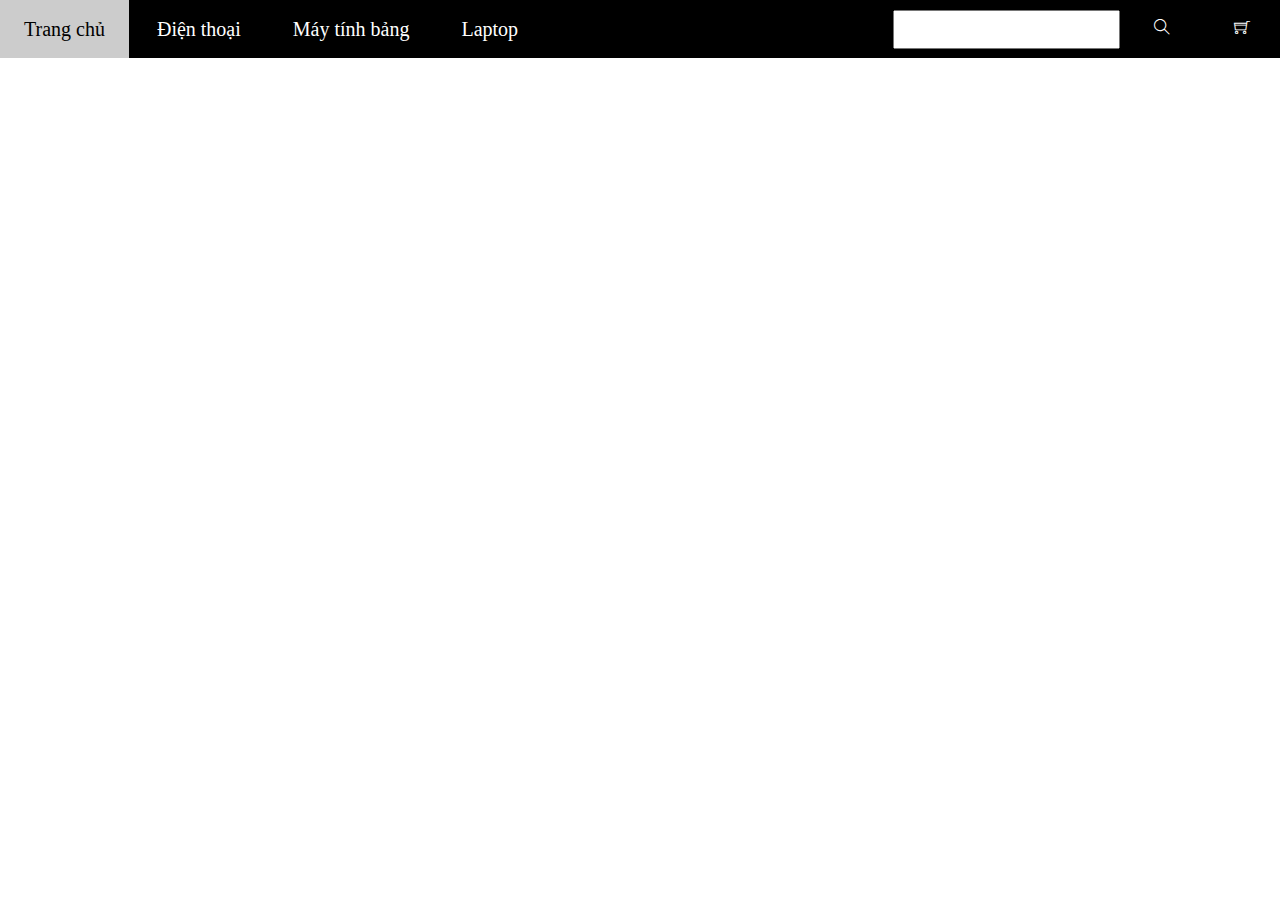
<file: detail_product.html>
<!DOCTYPE html>
<html lang="en">
<head>
    <meta charset="UTF-8">
    <meta http-equiv="X-UA-Compatible" content="IE=edge">
    <meta name="viewport" content="width=device-width, initial-scale=1.0">
    <title>Document</title>
    <link rel="stylesheet" href="./styles.css">
    <link rel="stylesheet" href="./themify-icons/themify-icons.css">
</head>
<body>
    <div id="main">
        <div id="header">
            <div id="header-left">
                <a href="/Jame/case_study/index.html" id="index">Trang chủ</a>
                <a href="/Jame/case_study/mobile/mobile.html" id="mobile-product">Điện thoại</a>
                <a href="/Jame/case_study/tablet/tablet.html" id="tablet-product">Máy tính bảng</a>
                <a href="/Jame/case_study/laptop/laptop.html" id="laptop-product">Laptop</a>
            </div>
            <div class="header-right">
                <input type="text" id="input-search">
                <i class="search-icon ti-search"></i>
                <a class="shop-cart ti-shopping-cart"></a>
            </div>
        </div>
    </div>
    <div class="modal js-modal">
        <div class="modal-container">
            <div class="modal-content">
            <div id="quantity-product">
                <table style="width: 100%;">
                    <tr>
                        <td><h1>Giỏ hàng</h1></td>
                        <td style="text-align: right;">
                        <button class="close-btn js-close-btn ti-close"></button></td>
                    </tr>
                </table>
            </div>
            <div id="cart-product">
                <table id="tab-cart" style="width: 100%; text-align: center;">
                </table>
            </div>
        </div>
        </div>
    </div>
    <script src="./detail_product.js"></script>
    <script src="./show_product_cart.js"></script>
    <script src="./removecart.js"></script>
    <script src="./addcart.js"></script>
    <!-- <script src="./show_product.js"></script> -->
    <script src="./main.js"></script>
</body>
</html>
</file>
<file: styles.css>
* {
    padding: 0;
    margin: 0;
    box-sizing: border-box;
}

#main {
    background-color: #ccc;
    height: 100%;
}


#header {
    background-color: rgb(0, 0, 0);
    height: 58px;
    position: relative;
}

#header-left {
    display: inline-block;
    position: absolute;
}

#header-left a {
    font-size: 20px;
    display: inline-block;
    line-height: 58px;
    padding: 0 24px;
    color: #fff;
    text-decoration: none;
}

#header-left a:hover {
    background-color: #ccc;
    color: #000;
}

#header .header-right{
    background-color: #000;
    line-height: 58px;
    float: right;
    display: inline-block;
}

#header .header-right #input-search{
    padding: 10px 40px 10px 6px;
}

.header-right .search-icon{
    color: #fff;
    padding: 18px 30px 23px;
}

.header-right .search-icon:hover {
    padding: 18px 30px 23px;
    cursor: pointer;
}

.header-right .shop-cart{
    padding: 18px 30px 23px;
    color: #fff;
}

.header-right .shop-cart:hover{
    padding: 18px 30px 23px;
    cursor: pointer;
}

/* Product */

#product {
    margin: 25px 160px;
}

#product .product-list{
    background-color: #fff;
    text-align: center;
    border-radius: 15px;
    overflow: hidden;
    margin-top: 20px;
}
#product .product-title{
    text-align: left;
    padding: 24px;
}

.content-item{
    padding: 8px 0;
}

.name-item{
    text-decoration: none;
    font-size: 16px;
}
.price-item{
    font-size: 18px;
    color: red;
}
.btn-item{
    padding: 16px 0;
}
.buy-btn{
    text-decoration: none;
    background-color: red;
    padding: 4px 16px;
    color: #fff;
    border-radius: 15px;
    cursor: pointer;
}
.add-cart{
    text-decoration: none;
    background-color: #ccc;
    border-radius: 15px;
    padding: 5px 18px;
    border: none;
    cursor: pointer;
}

#quantity-product{
    margin: 24px;
    position: relative;
}

#quantity-product .close{
    float: right;
}

#cart-product {
    margin: 30px 20px;
}

.content-cart-shop{
    background-color: #fff;
}

#tab-cart-total{
    width: 100%;
    border-top: 2px solid;
    text-align: right;
}

.modal {
    position: fixed;
    top: 0;
    left: 0;
    right: 0;
    bottom: 0;
    background-color: rgba(0,0,0,0.3);
    align-items: center;
    display: none;
    justify-content: center;
}

.modal.open {
    display: flex;
}

.modal-container{
    /* display: flex; */
    /* align-items: center; */
    width: 800px;
    background-color: #fff;
    border-radius: 5px;
}

.modal-detail {
    position: fixed;
    top: 0;
    left: 0;
    right: 0;
    bottom: 0;
    background-color: rgba(0,0,0,0.3);
    align-items: center;
    display: none;
    justify-content: center;
}

.modal-detail.open {
    display: flex;
}

#add-product-managent {
    display: grid;
    grid-auto-rows: minmax(min-content,max-content);
    grid-template-columns: repeat(12 ,minmax(0,1fr));
}

#edit-show {
    display: grid;
    grid-auto-rows: minmax(min-content,max-content);
    grid-template-columns: repeat(12 ,minmax(0,1fr));
    margin-left: 24px;
}

#managent-product-table{
    display: grid;
    grid-auto-rows: minmax(min-content,max-content);
    grid-template-columns: repeat(14 ,minmax(0,1fr));
    margin-left: 24px;
}

#managent-product-table div {
    border: 1px solid;
}

#managent-product-div{
    display: grid;
    grid-auto-rows: minmax(min-content,max-content);
    grid-template-columns: repeat(14,minmax(0,1fr));
    margin-left: 24px;
}

#managent-product-div div {
    border: 1px solid;
}

#product-mobile-list-item{
    display: grid;
    grid-auto-rows: minmax(min-content,max-content);
    grid-template-columns: repeat(5,minmax(0,1fr));
}


.show-all {
    text-align: right; 
    margin: 16px; 
    text-decoration: none;
}

#product-mobile-item-detail{
    display:grid; 
    grid-auto-rows: minmax(min-content,max-content); 
    grid-template-columns: repeat(2 ,minmax(0,1fr));
}
</file>
<file: themify-icons/themify-icons.css>
@font-face {
	font-family: 'themify';
	src:url('fonts/themify.eot?-fvbane');
	src:url('fonts/themify.eot?#iefix-fvbane') format('embedded-opentype'),
		url('fonts/themify.woff?-fvbane') format('woff'),
		url('fonts/themify.ttf?-fvbane') format('truetype'),
		url('fonts/themify.svg?-fvbane#themify') format('svg');
	font-weight: normal;
	font-style: normal;
}

[class^="ti-"], [class*=" ti-"] {
	font-family: 'themify';
	speak: none;
	font-style: normal;
	font-weight: normal;
	font-variant: normal;
	text-transform: none;
	line-height: 1;

	/* Better Font Rendering =========== */
	-webkit-font-smoothing: antialiased;
	-moz-osx-font-smoothing: grayscale;
}

.ti-wand:before {
	content: "\e600";
}
.ti-volume:before {
	content: "\e601";
}
.ti-user:before {
	content: "\e602";
}
.ti-unlock:before {
	content: "\e603";
}
.ti-unlink:before {
	content: "\e604";
}
.ti-trash:before {
	content: "\e605";
}
.ti-thought:before {
	content: "\e606";
}
.ti-target:before {
	content: "\e607";
}
.ti-tag:before {
	content: "\e608";
}
.ti-tablet:before {
	content: "\e609";
}
.ti-star:before {
	content: "\e60a";
}
.ti-spray:before {
	content: "\e60b";
}
.ti-signal:before {
	content: "\e60c";
}
.ti-shopping-cart:before {
	content: "\e60d";
}
.ti-shopping-cart-full:before {
	content: "\e60e";
}
.ti-settings:before {
	content: "\e60f";
}
.ti-search:before {
	content: "\e610";
}
.ti-zoom-in:before {
	content: "\e611";
}
.ti-zoom-out:before {
	content: "\e612";
}
.ti-cut:before {
	content: "\e613";
}
.ti-ruler:before {
	content: "\e614";
}
.ti-ruler-pencil:before {
	content: "\e615";
}
.ti-ruler-alt:before {
	content: "\e616";
}
.ti-bookmark:before {
	content: "\e617";
}
.ti-bookmark-alt:before {
	content: "\e618";
}
.ti-reload:before {
	content: "\e619";
}
.ti-plus:before {
	content: "\e61a";
}
.ti-pin:before {
	content: "\e61b";
}
.ti-pencil:before {
	content: "\e61c";
}
.ti-pencil-alt:before {
	content: "\e61d";
}
.ti-paint-roller:before {
	content: "\e61e";
}
.ti-paint-bucket:before {
	content: "\e61f";
}
.ti-na:before {
	content: "\e620";
}
.ti-mobile:before {
	content: "\e621";
}
.ti-minus:before {
	content: "\e622";
}
.ti-medall:before {
	content: "\e623";
}
.ti-medall-alt:before {
	content: "\e624";
}
.ti-marker:before {
	content: "\e625";
}
.ti-marker-alt:before {
	content: "\e626";
}
.ti-arrow-up:before {
	content: "\e627";
}
.ti-arrow-right:before {
	content: "\e628";
}
.ti-arrow-left:before {
	content: "\e629";
}
.ti-arrow-down:before {
	content: "\e62a";
}
.ti-lock:before {
	content: "\e62b";
}
.ti-location-arrow:before {
	content: "\e62c";
}
.ti-link:before {
	content: "\e62d";
}
.ti-layout:before {
	content: "\e62e";
}
.ti-layers:before {
	content: "\e62f";
}
.ti-layers-alt:before {
	content: "\e630";
}
.ti-key:before {
	content: "\e631";
}
.ti-import:before {
	content: "\e632";
}
.ti-image:before {
	content: "\e633";
}
.ti-heart:before {
	content: "\e634";
}
.ti-heart-broken:before {
	content: "\e635";
}
.ti-hand-stop:before {
	content: "\e636";
}
.ti-hand-open:before {
	content: "\e637";
}
.ti-hand-drag:before {
	content: "\e638";
}
.ti-folder:before {
	content: "\e639";
}
.ti-flag:before {
	content: "\e63a";
}
.ti-flag-alt:before {
	content: "\e63b";
}
.ti-flag-alt-2:before {
	content: "\e63c";
}
.ti-eye:before {
	content: "\e63d";
}
.ti-export:before {
	content: "\e63e";
}
.ti-exchange-vertical:before {
	content: "\e63f";
}
.ti-desktop:before {
	content: "\e640";
}
.ti-cup:before {
	content: "\e641";
}
.ti-crown:before {
	content: "\e642";
}
.ti-comments:before {
	content: "\e643";
}
.ti-comment:before {
	content: "\e644";
}
.ti-comment-alt:before {
	content: "\e645";
}
.ti-close:before {
	content: "\e646";
}
.ti-clip:before {
	content: "\e647";
}
.ti-angle-up:before {
	content: "\e648";
}
.ti-angle-right:before {
	content: "\e649";
}
.ti-angle-left:before {
	content: "\e64a";
}
.ti-angle-down:before {
	content: "\e64b";
}
.ti-check:before {
	content: "\e64c";
}
.ti-check-box:before {
	content: "\e64d";
}
.ti-camera:before {
	content: "\e64e";
}
.ti-announcement:before {
	content: "\e64f";
}
.ti-brush:before {
	content: "\e650";
}
.ti-briefcase:before {
	content: "\e651";
}
.ti-bolt:before {
	content: "\e652";
}
.ti-bolt-alt:before {
	content: "\e653";
}
.ti-blackboard:before {
	content: "\e654";
}
.ti-bag:before {
	content: "\e655";
}
.ti-move:before {
	content: "\e656";
}
.ti-arrows-vertical:before {
	content: "\e657";
}
.ti-arrows-horizontal:before {
	content: "\e658";
}
.ti-fullscreen:before {
	content: "\e659";
}
.ti-arrow-top-right:before {
	content: "\e65a";
}
.ti-arrow-top-left:before {
	content: "\e65b";
}
.ti-arrow-circle-up:before {
	content: "\e65c";
}
.ti-arrow-circle-right:before {
	content: "\e65d";
}
.ti-arrow-circle-left:before {
	content: "\e65e";
}
.ti-arrow-circle-down:before {
	content: "\e65f";
}
.ti-angle-double-up:before {
	content: "\e660";
}
.ti-angle-double-right:before {
	content: "\e661";
}
.ti-angle-double-left:before {
	content: "\e662";
}
.ti-angle-double-down:before {
	content: "\e663";
}
.ti-zip:before {
	content: "\e664";
}
.ti-world:before {
	content: "\e665";
}
.ti-wheelchair:before {
	content: "\e666";
}
.ti-view-list:before {
	content: "\e667";
}
.ti-view-list-alt:before {
	content: "\e668";
}
.ti-view-grid:before {
	content: "\e669";
}
.ti-uppercase:before {
	content: "\e66a";
}
.ti-upload:before {
	content: "\e66b";
}
.ti-underline:before {
	content: "\e66c";
}
.ti-truck:before {
	content: "\e66d";
}
.ti-timer:before {
	content: "\e66e";
}
.ti-ticket:before {
	content: "\e66f";
}
.ti-thumb-up:before {
	content: "\e670";
}
.ti-thumb-down:before {
	content: "\e671";
}
.ti-text:before {
	content: "\e672";
}
.ti-stats-up:before {
	content: "\e673";
}
.ti-stats-down:before {
	content: "\e674";
}
.ti-split-v:before {
	content: "\e675";
}
.ti-split-h:before {
	content: "\e676";
}
.ti-smallcap:before {
	content: "\e677";
}
.ti-shine:before {
	content: "\e678";
}
.ti-shift-right:before {
	content: "\e679";
}
.ti-shift-left:before {
	content: "\e67a";
}
.ti-shield:before {
	content: "\e67b";
}
.ti-notepad:before {
	content: "\e67c";
}
.ti-server:before {
	content: "\e67d";
}
.ti-quote-right:before {
	content: "\e67e";
}
.ti-quote-left:before {
	content: "\e67f";
}
.ti-pulse:before {
	content: "\e680";
}
.ti-printer:before {
	content: "\e681";
}
.ti-power-off:before {
	content: "\e682";
}
.ti-plug:before {
	content: "\e683";
}
.ti-pie-chart:before {
	content: "\e684";
}
.ti-paragraph:before {
	content: "\e685";
}
.ti-panel:before {
	content: "\e686";
}
.ti-package:before {
	content: "\e687";
}
.ti-music:before {
	content: "\e688";
}
.ti-music-alt:before {
	content: "\e689";
}
.ti-mouse:before {
	content: "\e68a";
}
.ti-mouse-alt:before {
	content: "\e68b";
}
.ti-money:before {
	content: "\e68c";
}
.ti-microphone:before {
	content: "\e68d";
}
.ti-menu:before {
	content: "\e68e";
}
.ti-menu-alt:before {
	content: "\e68f";
}
.ti-map:before {
	content: "\e690";
}
.ti-map-alt:before {
	content: "\e691";
}
.ti-loop:before {
	content: "\e692";
}
.ti-location-pin:before {
	content: "\e693";
}
.ti-list:before {
	content: "\e694";
}
.ti-light-bulb:before {
	content: "\e695";
}
.ti-Italic:before {
	content: "\e696";
}
.ti-info:before {
	content: "\e697";
}
.ti-infinite:before {
	content: "\e698";
}
.ti-id-badge:before {
	content: "\e699";
}
.ti-hummer:before {
	content: "\e69a";
}
.ti-home:before {
	content: "\e69b";
}
.ti-help:before {
	content: "\e69c";
}
.ti-headphone:before {
	content: "\e69d";
}
.ti-harddrives:before {
	content: "\e69e";
}
.ti-harddrive:before {
	content: "\e69f";
}
.ti-gift:before {
	content: "\e6a0";
}
.ti-game:before {
	content: "\e6a1";
}
.ti-filter:before {
	content: "\e6a2";
}
.ti-files:before {
	content: "\e6a3";
}
.ti-file:before {
	content: "\e6a4";
}
.ti-eraser:before {
	content: "\e6a5";
}
.ti-envelope:before {
	content: "\e6a6";
}
.ti-download:before {
	content: "\e6a7";
}
.ti-direction:before {
	content: "\e6a8";
}
.ti-direction-alt:before {
	content: "\e6a9";
}
.ti-dashboard:before {
	content: "\e6aa";
}
.ti-control-stop:before {
	content: "\e6ab";
}
.ti-control-shuffle:before {
	content: "\e6ac";
}
.ti-control-play:before {
	content: "\e6ad";
}
.ti-control-pause:before {
	content: "\e6ae";
}
.ti-control-forward:before {
	content: "\e6af";
}
.ti-control-backward:before {
	content: "\e6b0";
}
.ti-cloud:before {
	content: "\e6b1";
}
.ti-cloud-up:before {
	content: "\e6b2";
}
.ti-cloud-down:before {
	content: "\e6b3";
}
.ti-clipboard:before {
	content: "\e6b4";
}
.ti-car:before {
	content: "\e6b5";
}
.ti-calendar:before {
	content: "\e6b6";
}
.ti-book:before {
	content: "\e6b7";
}
.ti-bell:before {
	content: "\e6b8";
}
.ti-basketball:before {
	content: "\e6b9";
}
.ti-bar-chart:before {
	content: "\e6ba";
}
.ti-bar-chart-alt:before {
	content: "\e6bb";
}
.ti-back-right:before {
	content: "\e6bc";
}
.ti-back-left:before {
	content: "\e6bd";
}
.ti-arrows-corner:before {
	content: "\e6be";
}
.ti-archive:before {
	content: "\e6bf";
}
.ti-anchor:before {
	content: "\e6c0";
}
.ti-align-right:before {
	content: "\e6c1";
}
.ti-align-left:before {
	content: "\e6c2";
}
.ti-align-justify:before {
	content: "\e6c3";
}
.ti-align-center:before {
	content: "\e6c4";
}
.ti-alert:before {
	content: "\e6c5";
}
.ti-alarm-clock:before {
	content: "\e6c6";
}
.ti-agenda:before {
	content: "\e6c7";
}
.ti-write:before {
	content: "\e6c8";
}
.ti-window:before {
	content: "\e6c9";
}
.ti-widgetized:before {
	content: "\e6ca";
}
.ti-widget:before {
	content: "\e6cb";
}
.ti-widget-alt:before {
	content: "\e6cc";
}
.ti-wallet:before {
	content: "\e6cd";
}
.ti-video-clapper:before {
	content: "\e6ce";
}
.ti-video-camera:before {
	content: "\e6cf";
}
.ti-vector:before {
	content: "\e6d0";
}
.ti-themify-logo:before {
	content: "\e6d1";
}
.ti-themify-favicon:before {
	content: "\e6d2";
}
.ti-themify-favicon-alt:before {
	content: "\e6d3";
}
.ti-support:before {
	content: "\e6d4";
}
.ti-stamp:before {
	content: "\e6d5";
}
.ti-split-v-alt:before {
	content: "\e6d6";
}
.ti-slice:before {
	content: "\e6d7";
}
.ti-shortcode:before {
	content: "\e6d8";
}
.ti-shift-right-alt:before {
	content: "\e6d9";
}
.ti-shift-left-alt:before {
	content: "\e6da";
}
.ti-ruler-alt-2:before {
	content: "\e6db";
}
.ti-receipt:before {
	content: "\e6dc";
}
.ti-pin2:before {
	content: "\e6dd";
}
.ti-pin-alt:before {
	content: "\e6de";
}
.ti-pencil-alt2:before {
	content: "\e6df";
}
.ti-palette:before {
	content: "\e6e0";
}
.ti-more:before {
	content: "\e6e1";
}
.ti-more-alt:before {
	content: "\e6e2";
}
.ti-microphone-alt:before {
	content: "\e6e3";
}
.ti-magnet:before {
	content: "\e6e4";
}
.ti-line-double:before {
	content: "\e6e5";
}
.ti-line-dotted:before {
	content: "\e6e6";
}
.ti-line-dashed:before {
	content: "\e6e7";
}
.ti-layout-width-full:before {
	content: "\e6e8";
}
.ti-layout-width-default:before {
	content: "\e6e9";
}
.ti-layout-width-default-alt:before {
	content: "\e6ea";
}
.ti-layout-tab:before {
	content: "\e6eb";
}
.ti-layout-tab-window:before {
	content: "\e6ec";
}
.ti-layout-tab-v:before {
	content: "\e6ed";
}
.ti-layout-tab-min:before {
	content: "\e6ee";
}
.ti-layout-slider:before {
	content: "\e6ef";
}
.ti-layout-slider-alt:before {
	content: "\e6f0";
}
.ti-layout-sidebar-right:before {
	content: "\e6f1";
}
.ti-layout-sidebar-none:before {
	content: "\e6f2";
}
.ti-layout-sidebar-left:before {
	content: "\e6f3";
}
.ti-layout-placeholder:before {
	content: "\e6f4";
}
.ti-layout-menu:before {
	content: "\e6f5";
}
.ti-layout-menu-v:before {
	content: "\e6f6";
}
.ti-layout-menu-separated:before {
	content: "\e6f7";
}
.ti-layout-menu-full:before {
	content: "\e6f8";
}
.ti-layout-media-right-alt:before {
	content: "\e6f9";
}
.ti-layout-media-right:before {
	content: "\e6fa";
}
.ti-layout-media-overlay:before {
	content: "\e6fb";
}
.ti-layout-media-overlay-alt:before {
	content: "\e6fc";
}
.ti-layout-media-overlay-alt-2:before {
	content: "\e6fd";
}
.ti-layout-media-left-alt:before {
	content: "\e6fe";
}
.ti-layout-media-left:before {
	content: "\e6ff";
}
.ti-layout-media-center-alt:before {
	content: "\e700";
}
.ti-layout-media-center:before {
	content: "\e701";
}
.ti-layout-list-thumb:before {
	content: "\e702";
}
.ti-layout-list-thumb-alt:before {
	content: "\e703";
}
.ti-layout-list-post:before {
	content: "\e704";
}
.ti-layout-list-large-image:before {
	content: "\e705";
}
.ti-layout-line-solid:before {
	content: "\e706";
}
.ti-layout-grid4:before {
	content: "\e707";
}
.ti-layout-grid3:before {
	content: "\e708";
}
.ti-layout-grid2:before {
	content: "\e709";
}
.ti-layout-grid2-thumb:before {
	content: "\e70a";
}
.ti-layout-cta-right:before {
	content: "\e70b";
}
.ti-layout-cta-left:before {
	content: "\e70c";
}
.ti-layout-cta-center:before {
	content: "\e70d";
}
.ti-layout-cta-btn-right:before {
	content: "\e70e";
}
.ti-layout-cta-btn-left:before {
	content: "\e70f";
}
.ti-layout-column4:before {
	content: "\e710";
}
.ti-layout-column3:before {
	content: "\e711";
}
.ti-layout-column2:before {
	content: "\e712";
}
.ti-layout-accordion-separated:before {
	content: "\e713";
}
.ti-layout-accordion-merged:before {
	content: "\e714";
}
.ti-layout-accordion-list:before {
	content: "\e715";
}
.ti-ink-pen:before {
	content: "\e716";
}
.ti-info-alt:before {
	content: "\e717";
}
.ti-help-alt:before {
	content: "\e718";
}
.ti-headphone-alt:before {
	content: "\e719";
}
.ti-hand-point-up:before {
	content: "\e71a";
}
.ti-hand-point-right:before {
	content: "\e71b";
}
.ti-hand-point-left:before {
	content: "\e71c";
}
.ti-hand-point-down:before {
	content: "\e71d";
}
.ti-gallery:before {
	content: "\e71e";
}
.ti-face-smile:before {
	content: "\e71f";
}
.ti-face-sad:before {
	content: "\e720";
}
.ti-credit-card:before {
	content: "\e721";
}
.ti-control-skip-forward:before {
	content: "\e722";
}
.ti-control-skip-backward:before {
	content: "\e723";
}
.ti-control-record:before {
	content: "\e724";
}
.ti-control-eject:before {
	content: "\e725";
}
.ti-comments-smiley:before {
	content: "\e726";
}
.ti-brush-alt:before {
	content: "\e727";
}
.ti-youtube:before {
	content: "\e728";
}
.ti-vimeo:before {
	content: "\e729";
}
.ti-twitter:before {
	content: "\e72a";
}
.ti-time:before {
	content: "\e72b";
}
.ti-tumblr:before {
	content: "\e72c";
}
.ti-skype:before {
	content: "\e72d";
}
.ti-share:before {
	content: "\e72e";
}
.ti-share-alt:before {
	content: "\e72f";
}
.ti-rocket:before {
	content: "\e730";
}
.ti-pinterest:before {
	content: "\e731";
}
.ti-new-window:before {
	content: "\e732";
}
.ti-microsoft:before {
	content: "\e733";
}
.ti-list-ol:before {
	content: "\e734";
}
.ti-linkedin:before {
	content: "\e735";
}
.ti-layout-sidebar-2:before {
	content: "\e736";
}
.ti-layout-grid4-alt:before {
	content: "\e737";
}
.ti-layout-grid3-alt:before {
	content: "\e738";
}
.ti-layout-grid2-alt:before {
	content: "\e739";
}
.ti-layout-column4-alt:before {
	content: "\e73a";
}
.ti-layout-column3-alt:before {
	content: "\e73b";
}
.ti-layout-column2-alt:before {
	content: "\e73c";
}
.ti-instagram:before {
	content: "\e73d";
}
.ti-google:before {
	content: "\e73e";
}
.ti-github:before {
	content: "\e73f";
}
.ti-flickr:before {
	content: "\e740";
}
.ti-facebook:before {
	content: "\e741";
}
.ti-dropbox:before {
	content: "\e742";
}
.ti-dribbble:before {
	content: "\e743";
}
.ti-apple:before {
	content: "\e744";
}
.ti-android:before {
	content: "\e745";
}
.ti-save:before {
	content: "\e746";
}
.ti-save-alt:before {
	content: "\e747";
}
.ti-yahoo:before {
	content: "\e748";
}
.ti-wordpress:before {
	content: "\e749";
}
.ti-vimeo-alt:before {
	content: "\e74a";
}
.ti-twitter-alt:before {
	content: "\e74b";
}
.ti-tumblr-alt:before {
	content: "\e74c";
}
.ti-trello:before {
	content: "\e74d";
}
.ti-stack-overflow:before {
	content: "\e74e";
}
.ti-soundcloud:before {
	content: "\e74f";
}
.ti-sharethis:before {
	content: "\e750";
}
.ti-sharethis-alt:before {
	content: "\e751";
}
.ti-reddit:before {
	content: "\e752";
}
.ti-pinterest-alt:before {
	content: "\e753";
}
.ti-microsoft-alt:before {
	content: "\e754";
}
.ti-linux:before {
	content: "\e755";
}
.ti-jsfiddle:before {
	content: "\e756";
}
.ti-joomla:before {
	content: "\e757";
}
.ti-html5:before {
	content: "\e758";
}
.ti-flickr-alt:before {
	content: "\e759";
}
.ti-email:before {
	content: "\e75a";
}
.ti-drupal:before {
	content: "\e75b";
}
.ti-dropbox-alt:before {
	content: "\e75c";
}
.ti-css3:before {
	content: "\e75d";
}
.ti-rss:before {
	content: "\e75e";
}
.ti-rss-alt:before {
	content: "\e75f";
}
</file>
<file: themify-icons/demo-files/demo.css>
body {
	font: normal 1em/1.5em Arial, Helvetica, sans-serif;
	max-width: 90%;
	margin: 30px auto 0;
}
h1, h3 {
	font-weight: normal;
}
h3 {
	font-size: 1.4;
	text-transform: uppercase;
	letter-spacing: 1px;
}

.icon-section {
	margin: 0 0 3em;
	clear: both;
	overflow: hidden;
}
.icon-container {
	width: 240px; 
	padding: .7em 0;
	float: left; 
	position: relative;
	text-align: left;
}
.icon-container [class^="ti-"], 
.icon-container [class*=" ti-"] {
	color: #000;
	position: absolute;
	margin-top: 3px;
	transition: .3s;
}
.icon-container:hover [class^="ti-"],
.icon-container:hover [class*=" ti-"] {
	font-size: 2.2em;
	margin-top: -5px;
}
.icon-container:hover .icon-name {
	color: #000;
}
.icon-name {
	color: #aaa;
	margin-left: 35px;
	font-size: .8em;
	transition: .3s;
}
.icon-container:hover .icon-name {
	margin-left: 45px;
}
</file>
<file: themify-icons/ie7/ie7.css>
.ti-wand {
	*zoom: expression(this.runtimeStyle['zoom'] = '1', this.innerHTML = '&#xe600;');
}
.ti-volume {
	*zoom: expression(this.runtimeStyle['zoom'] = '1', this.innerHTML = '&#xe601;');
}
.ti-user {
	*zoom: expression(this.runtimeStyle['zoom'] = '1', this.innerHTML = '&#xe602;');
}
.ti-unlock {
	*zoom: expression(this.runtimeStyle['zoom'] = '1', this.innerHTML = '&#xe603;');
}
.ti-unlink {
	*zoom: expression(this.runtimeStyle['zoom'] = '1', this.innerHTML = '&#xe604;');
}
.ti-trash {
	*zoom: expression(this.runtimeStyle['zoom'] = '1', this.innerHTML = '&#xe605;');
}
.ti-thought {
	*zoom: expression(this.runtimeStyle['zoom'] = '1', this.innerHTML = '&#xe606;');
}
.ti-target {
	*zoom: expression(this.runtimeStyle['zoom'] = '1', this.innerHTML = '&#xe607;');
}
.ti-tag {
	*zoom: expression(this.runtimeStyle['zoom'] = '1', this.innerHTML = '&#xe608;');
}
.ti-tablet {
	*zoom: expression(this.runtimeStyle['zoom'] = '1', this.innerHTML = '&#xe609;');
}
.ti-star {
	*zoom: expression(this.runtimeStyle['zoom'] = '1', this.innerHTML = '&#xe60a;');
}
.ti-spray {
	*zoom: expression(this.runtimeStyle['zoom'] = '1', this.innerHTML = '&#xe60b;');
}
.ti-signal {
	*zoom: expression(this.runtimeStyle['zoom'] = '1', this.innerHTML = '&#xe60c;');
}
.ti-shopping-cart {
	*zoom: expression(this.runtimeStyle['zoom'] = '1', this.innerHTML = '&#xe60d;');
}
.ti-shopping-cart-full {
	*zoom: expression(this.runtimeStyle['zoom'] = '1', this.innerHTML = '&#xe60e;');
}
.ti-settings {
	*zoom: expression(this.runtimeStyle['zoom'] = '1', this.innerHTML = '&#xe60f;');
}
.ti-search {
	*zoom: expression(this.runtimeStyle['zoom'] = '1', this.innerHTML = '&#xe610;');
}
.ti-zoom-in {
	*zoom: expression(this.runtimeStyle['zoom'] = '1', this.innerHTML = '&#xe611;');
}
.ti-zoom-out {
	*zoom: expression(this.runtimeStyle['zoom'] = '1', this.innerHTML = '&#xe612;');
}
.ti-cut {
	*zoom: expression(this.runtimeStyle['zoom'] = '1', this.innerHTML = '&#xe613;');
}
.ti-ruler {
	*zoom: expression(this.runtimeStyle['zoom'] = '1', this.innerHTML = '&#xe614;');
}
.ti-ruler-pencil {
	*zoom: expression(this.runtimeStyle['zoom'] = '1', this.innerHTML = '&#xe615;');
}
.ti-ruler-alt {
	*zoom: expression(this.runtimeStyle['zoom'] = '1', this.innerHTML = '&#xe616;');
}
.ti-bookmark {
	*zoom: expression(this.runtimeStyle['zoom'] = '1', this.innerHTML = '&#xe617;');
}
.ti-bookmark-alt {
	*zoom: expression(this.runtimeStyle['zoom'] = '1', this.innerHTML = '&#xe618;');
}
.ti-reload {
	*zoom: expression(this.runtimeStyle['zoom'] = '1', this.innerHTML = '&#xe619;');
}
.ti-plus {
	*zoom: expression(this.runtimeStyle['zoom'] = '1', this.innerHTML = '&#xe61a;');
}
.ti-pin {
	*zoom: expression(this.runtimeStyle['zoom'] = '1', this.innerHTML = '&#xe61b;');
}
.ti-pencil {
	*zoom: expression(this.runtimeStyle['zoom'] = '1', this.innerHTML = '&#xe61c;');
}
.ti-pencil-alt {
	*zoom: expression(this.runtimeStyle['zoom'] = '1', this.innerHTML = '&#xe61d;');
}
.ti-paint-roller {
	*zoom: expression(this.runtimeStyle['zoom'] = '1', this.innerHTML = '&#xe61e;');
}
.ti-paint-bucket {
	*zoom: expression(this.runtimeStyle['zoom'] = '1', this.innerHTML = '&#xe61f;');
}
.ti-na {
	*zoom: expression(this.runtimeStyle['zoom'] = '1', this.innerHTML = '&#xe620;');
}
.ti-mobile {
	*zoom: expression(this.runtimeStyle['zoom'] = '1', this.innerHTML = '&#xe621;');
}
.ti-minus {
	*zoom: expression(this.runtimeStyle['zoom'] = '1', this.innerHTML = '&#xe622;');
}
.ti-medall {
	*zoom: expression(this.runtimeStyle['zoom'] = '1', this.innerHTML = '&#xe623;');
}
.ti-medall-alt {
	*zoom: expression(this.runtimeStyle['zoom'] = '1', this.innerHTML = '&#xe624;');
}
.ti-marker {
	*zoom: expression(this.runtimeStyle['zoom'] = '1', this.innerHTML = '&#xe625;');
}
.ti-marker-alt {
	*zoom: expression(this.runtimeStyle['zoom'] = '1', this.innerHTML = '&#xe626;');
}
.ti-arrow-up {
	*zoom: expression(this.runtimeStyle['zoom'] = '1', this.innerHTML = '&#xe627;');
}
.ti-arrow-right {
	*zoom: expression(this.runtimeStyle['zoom'] = '1', this.innerHTML = '&#xe628;');
}
.ti-arrow-left {
	*zoom: expression(this.runtimeStyle['zoom'] = '1', this.innerHTML = '&#xe629;');
}
.ti-arrow-down {
	*zoom: expression(this.runtimeStyle['zoom'] = '1', this.innerHTML = '&#xe62a;');
}
.ti-lock {
	*zoom: expression(this.runtimeStyle['zoom'] = '1', this.innerHTML = '&#xe62b;');
}
.ti-location-arrow {
	*zoom: expression(this.runtimeStyle['zoom'] = '1', this.innerHTML = '&#xe62c;');
}
.ti-link {
	*zoom: expression(this.runtimeStyle['zoom'] = '1', this.innerHTML = '&#xe62d;');
}
.ti-layout {
	*zoom: expression(this.runtimeStyle['zoom'] = '1', this.innerHTML = '&#xe62e;');
}
.ti-layers {
	*zoom: expression(this.runtimeStyle['zoom'] = '1', this.innerHTML = '&#xe62f;');
}
.ti-layers-alt {
	*zoom: expression(this.runtimeStyle['zoom'] = '1', this.innerHTML = '&#xe630;');
}
.ti-key {
	*zoom: expression(this.runtimeStyle['zoom'] = '1', this.innerHTML = '&#xe631;');
}
.ti-import {
	*zoom: expression(this.runtimeStyle['zoom'] = '1', this.innerHTML = '&#xe632;');
}
.ti-image {
	*zoom: expression(this.runtimeStyle['zoom'] = '1', this.innerHTML = '&#xe633;');
}
.ti-heart {
	*zoom: expression(this.runtimeStyle['zoom'] = '1', this.innerHTML = '&#xe634;');
}
.ti-heart-broken {
	*zoom: expression(this.runtimeStyle['zoom'] = '1', this.innerHTML = '&#xe635;');
}
.ti-hand-stop {
	*zoom: expression(this.runtimeStyle['zoom'] = '1', this.innerHTML = '&#xe636;');
}
.ti-hand-open {
	*zoom: expression(this.runtimeStyle['zoom'] = '1', this.innerHTML = '&#xe637;');
}
.ti-hand-drag {
	*zoom: expression(this.runtimeStyle['zoom'] = '1', this.innerHTML = '&#xe638;');
}
.ti-folder {
	*zoom: expression(this.runtimeStyle['zoom'] = '1', this.innerHTML = '&#xe639;');
}
.ti-flag {
	*zoom: expression(this.runtimeStyle['zoom'] = '1', this.innerHTML = '&#xe63a;');
}
.ti-flag-alt {
	*zoom: expression(this.runtimeStyle['zoom'] = '1', this.innerHTML = '&#xe63b;');
}
.ti-flag-alt-2 {
	*zoom: expression(this.runtimeStyle['zoom'] = '1', this.innerHTML = '&#xe63c;');
}
.ti-eye {
	*zoom: expression(this.runtimeStyle['zoom'] = '1', this.innerHTML = '&#xe63d;');
}
.ti-export {
	*zoom: expression(this.runtimeStyle['zoom'] = '1', this.innerHTML = '&#xe63e;');
}
.ti-exchange-vertical {
	*zoom: expression(this.runtimeStyle['zoom'] = '1', this.innerHTML = '&#xe63f;');
}
.ti-desktop {
	*zoom: expression(this.runtimeStyle['zoom'] = '1', this.innerHTML = '&#xe640;');
}
.ti-cup {
	*zoom: expression(this.runtimeStyle['zoom'] = '1', this.innerHTML = '&#xe641;');
}
.ti-crown {
	*zoom: expression(this.runtimeStyle['zoom'] = '1', this.innerHTML = '&#xe642;');
}
.ti-comments {
	*zoom: expression(this.runtimeStyle['zoom'] = '1', this.innerHTML = '&#xe643;');
}
.ti-comment {
	*zoom: expression(this.runtimeStyle['zoom'] = '1', this.innerHTML = '&#xe644;');
}
.ti-comment-alt {
	*zoom: expression(this.runtimeStyle['zoom'] = '1', this.innerHTML = '&#xe645;');
}
.ti-close {
	*zoom: expression(this.runtimeStyle['zoom'] = '1', this.innerHTML = '&#xe646;');
}
.ti-clip {
	*zoom: expression(this.runtimeStyle['zoom'] = '1', this.innerHTML = '&#xe647;');
}
.ti-angle-up {
	*zoom: expression(this.runtimeStyle['zoom'] = '1', this.innerHTML = '&#xe648;');
}
.ti-angle-right {
	*zoom: expression(this.runtimeStyle['zoom'] = '1', this.innerHTML = '&#xe649;');
}
.ti-angle-left {
	*zoom: expression(this.runtimeStyle['zoom'] = '1', this.innerHTML = '&#xe64a;');
}
.ti-angle-down {
	*zoom: expression(this.runtimeStyle['zoom'] = '1', this.innerHTML = '&#xe64b;');
}
.ti-check {
	*zoom: expression(this.runtimeStyle['zoom'] = '1', this.innerHTML = '&#xe64c;');
}
.ti-check-box {
	*zoom: expression(this.runtimeStyle['zoom'] = '1', this.innerHTML = '&#xe64d;');
}
.ti-camera {
	*zoom: expression(this.runtimeStyle['zoom'] = '1', this.innerHTML = '&#xe64e;');
}
.ti-announcement {
	*zoom: expression(this.runtimeStyle['zoom'] = '1', this.innerHTML = '&#xe64f;');
}
.ti-brush {
	*zoom: expression(this.runtimeStyle['zoom'] = '1', this.innerHTML = '&#xe650;');
}
.ti-briefcase {
	*zoom: expression(this.runtimeStyle['zoom'] = '1', this.innerHTML = '&#xe651;');
}
.ti-bolt {
	*zoom: expression(this.runtimeStyle['zoom'] = '1', this.innerHTML = '&#xe652;');
}
.ti-bolt-alt {
	*zoom: expression(this.runtimeStyle['zoom'] = '1', this.innerHTML = '&#xe653;');
}
.ti-blackboard {
	*zoom: expression(this.runtimeStyle['zoom'] = '1', this.innerHTML = '&#xe654;');
}
.ti-bag {
	*zoom: expression(this.runtimeStyle['zoom'] = '1', this.innerHTML = '&#xe655;');
}
.ti-move {
	*zoom: expression(this.runtimeStyle['zoom'] = '1', this.innerHTML = '&#xe656;');
}
.ti-arrows-vertical {
	*zoom: expression(this.runtimeStyle['zoom'] = '1', this.innerHTML = '&#xe657;');
}
.ti-arrows-horizontal {
	*zoom: expression(this.runtimeStyle['zoom'] = '1', this.innerHTML = '&#xe658;');
}
.ti-fullscreen {
	*zoom: expression(this.runtimeStyle['zoom'] = '1', this.innerHTML = '&#xe659;');
}
.ti-arrow-top-right {
	*zoom: expression(this.runtimeStyle['zoom'] = '1', this.innerHTML = '&#xe65a;');
}
.ti-arrow-top-left {
	*zoom: expression(this.runtimeStyle['zoom'] = '1', this.innerHTML = '&#xe65b;');
}
.ti-arrow-circle-up {
	*zoom: expression(this.runtimeStyle['zoom'] = '1', this.innerHTML = '&#xe65c;');
}
.ti-arrow-circle-right {
	*zoom: expression(this.runtimeStyle['zoom'] = '1', this.innerHTML = '&#xe65d;');
}
.ti-arrow-circle-left {
	*zoom: expression(this.runtimeStyle['zoom'] = '1', this.innerHTML = '&#xe65e;');
}
.ti-arrow-circle-down {
	*zoom: expression(this.runtimeStyle['zoom'] = '1', this.innerHTML = '&#xe65f;');
}
.ti-angle-double-up {
	*zoom: expression(this.runtimeStyle['zoom'] = '1', this.innerHTML = '&#xe660;');
}
.ti-angle-double-right {
	*zoom: expression(this.runtimeStyle['zoom'] = '1', this.innerHTML = '&#xe661;');
}
.ti-angle-double-left {
	*zoom: expression(this.runtimeStyle['zoom'] = '1', this.innerHTML = '&#xe662;');
}
.ti-angle-double-down {
	*zoom: expression(this.runtimeStyle['zoom'] = '1', this.innerHTML = '&#xe663;');
}
.ti-zip {
	*zoom: expression(this.runtimeStyle['zoom'] = '1', this.innerHTML = '&#xe664;');
}
.ti-world {
	*zoom: expression(this.runtimeStyle['zoom'] = '1', this.innerHTML = '&#xe665;');
}
.ti-wheelchair {
	*zoom: expression(this.runtimeStyle['zoom'] = '1', this.innerHTML = '&#xe666;');
}
.ti-view-list {
	*zoom: expression(this.runtimeStyle['zoom'] = '1', this.innerHTML = '&#xe667;');
}
.ti-view-list-alt {
	*zoom: expression(this.runtimeStyle['zoom'] = '1', this.innerHTML = '&#xe668;');
}
.ti-view-grid {
	*zoom: expression(this.runtimeStyle['zoom'] = '1', this.innerHTML = '&#xe669;');
}
.ti-uppercase {
	*zoom: expression(this.runtimeStyle['zoom'] = '1', this.innerHTML = '&#xe66a;');
}
.ti-upload {
	*zoom: expression(this.runtimeStyle['zoom'] = '1', this.innerHTML = '&#xe66b;');
}
.ti-underline {
	*zoom: expression(this.runtimeStyle['zoom'] = '1', this.innerHTML = '&#xe66c;');
}
.ti-truck {
	*zoom: expression(this.runtimeStyle['zoom'] = '1', this.innerHTML = '&#xe66d;');
}
.ti-timer {
	*zoom: expression(this.runtimeStyle['zoom'] = '1', this.innerHTML = '&#xe66e;');
}
.ti-ticket {
	*zoom: expression(this.runtimeStyle['zoom'] = '1', this.innerHTML = '&#xe66f;');
}
.ti-thumb-up {
	*zoom: expression(this.runtimeStyle['zoom'] = '1', this.innerHTML = '&#xe670;');
}
.ti-thumb-down {
	*zoom: expression(this.runtimeStyle['zoom'] = '1', this.innerHTML = '&#xe671;');
}
.ti-text {
	*zoom: expression(this.runtimeStyle['zoom'] = '1', this.innerHTML = '&#xe672;');
}
.ti-stats-up {
	*zoom: expression(this.runtimeStyle['zoom'] = '1', this.innerHTML = '&#xe673;');
}
.ti-stats-down {
	*zoom: expression(this.runtimeStyle['zoom'] = '1', this.innerHTML = '&#xe674;');
}
.ti-split-v {
	*zoom: expression(this.runtimeStyle['zoom'] = '1', this.innerHTML = '&#xe675;');
}
.ti-split-h {
	*zoom: expression(this.runtimeStyle['zoom'] = '1', this.innerHTML = '&#xe676;');
}
.ti-smallcap {
	*zoom: expression(this.runtimeStyle['zoom'] = '1', this.innerHTML = '&#xe677;');
}
.ti-shine {
	*zoom: expression(this.runtimeStyle['zoom'] = '1', this.innerHTML = '&#xe678;');
}
.ti-shift-right {
	*zoom: expression(this.runtimeStyle['zoom'] = '1', this.innerHTML = '&#xe679;');
}
.ti-shift-left {
	*zoom: expression(this.runtimeStyle['zoom'] = '1', this.innerHTML = '&#xe67a;');
}
.ti-shield {
	*zoom: expression(this.runtimeStyle['zoom'] = '1', this.innerHTML = '&#xe67b;');
}
.ti-notepad {
	*zoom: expression(this.runtimeStyle['zoom'] = '1', this.innerHTML = '&#xe67c;');
}
.ti-server {
	*zoom: expression(this.runtimeStyle['zoom'] = '1', this.innerHTML = '&#xe67d;');
}
.ti-quote-right {
	*zoom: expression(this.runtimeStyle['zoom'] = '1', this.innerHTML = '&#xe67e;');
}
.ti-quote-left {
	*zoom: expression(this.runtimeStyle['zoom'] = '1', this.innerHTML = '&#xe67f;');
}
.ti-pulse {
	*zoom: expression(this.runtimeStyle['zoom'] = '1', this.innerHTML = '&#xe680;');
}
.ti-printer {
	*zoom: expression(this.runtimeStyle['zoom'] = '1', this.innerHTML = '&#xe681;');
}
.ti-power-off {
	*zoom: expression(this.runtimeStyle['zoom'] = '1', this.innerHTML = '&#xe682;');
}
.ti-plug {
	*zoom: expression(this.runtimeStyle['zoom'] = '1', this.innerHTML = '&#xe683;');
}
.ti-pie-chart {
	*zoom: expression(this.runtimeStyle['zoom'] = '1', this.innerHTML = '&#xe684;');
}
.ti-paragraph {
	*zoom: expression(this.runtimeStyle['zoom'] = '1', this.innerHTML = '&#xe685;');
}
.ti-panel {
	*zoom: expression(this.runtimeStyle['zoom'] = '1', this.innerHTML = '&#xe686;');
}
.ti-package {
	*zoom: expression(this.runtimeStyle['zoom'] = '1', this.innerHTML = '&#xe687;');
}
.ti-music {
	*zoom: expression(this.runtimeStyle['zoom'] = '1', this.innerHTML = '&#xe688;');
}
.ti-music-alt {
	*zoom: expression(this.runtimeStyle['zoom'] = '1', this.innerHTML = '&#xe689;');
}
.ti-mouse {
	*zoom: expression(this.runtimeStyle['zoom'] = '1', this.innerHTML = '&#xe68a;');
}
.ti-mouse-alt {
	*zoom: expression(this.runtimeStyle['zoom'] = '1', this.innerHTML = '&#xe68b;');
}
.ti-money {
	*zoom: expression(this.runtimeStyle['zoom'] = '1', this.innerHTML = '&#xe68c;');
}
.ti-microphone {
	*zoom: expression(this.runtimeStyle['zoom'] = '1', this.innerHTML = '&#xe68d;');
}
.ti-menu {
	*zoom: expression(this.runtimeStyle['zoom'] = '1', this.innerHTML = '&#xe68e;');
}
.ti-menu-alt {
	*zoom: expression(this.runtimeStyle['zoom'] = '1', this.innerHTML = '&#xe68f;');
}
.ti-map {
	*zoom: expression(this.runtimeStyle['zoom'] = '1', this.innerHTML = '&#xe690;');
}
.ti-map-alt {
	*zoom: expression(this.runtimeStyle['zoom'] = '1', this.innerHTML = '&#xe691;');
}
.ti-loop {
	*zoom: expression(this.runtimeStyle['zoom'] = '1', this.innerHTML = '&#xe692;');
}
.ti-location-pin {
	*zoom: expression(this.runtimeStyle['zoom'] = '1', this.innerHTML = '&#xe693;');
}
.ti-list {
	*zoom: expression(this.runtimeStyle['zoom'] = '1', this.innerHTML = '&#xe694;');
}
.ti-light-bulb {
	*zoom: expression(this.runtimeStyle['zoom'] = '1', this.innerHTML = '&#xe695;');
}
.ti-Italic {
	*zoom: expression(this.runtimeStyle['zoom'] = '1', this.innerHTML = '&#xe696;');
}
.ti-info {
	*zoom: expression(this.runtimeStyle['zoom'] = '1', this.innerHTML = '&#xe697;');
}
.ti-infinite {
	*zoom: expression(this.runtimeStyle['zoom'] = '1', this.innerHTML = '&#xe698;');
}
.ti-id-badge {
	*zoom: expression(this.runtimeStyle['zoom'] = '1', this.innerHTML = '&#xe699;');
}
.ti-hummer {
	*zoom: expression(this.runtimeStyle['zoom'] = '1', this.innerHTML = '&#xe69a;');
}
.ti-home {
	*zoom: expression(this.runtimeStyle['zoom'] = '1', this.innerHTML = '&#xe69b;');
}
.ti-help {
	*zoom: expression(this.runtimeStyle['zoom'] = '1', this.innerHTML = '&#xe69c;');
}
.ti-headphone {
	*zoom: expression(this.runtimeStyle['zoom'] = '1', this.innerHTML = '&#xe69d;');
}
.ti-harddrives {
	*zoom: expression(this.runtimeStyle['zoom'] = '1', this.innerHTML = '&#xe69e;');
}
.ti-harddrive {
	*zoom: expression(this.runtimeStyle['zoom'] = '1', this.innerHTML = '&#xe69f;');
}
.ti-gift {
	*zoom: expression(this.runtimeStyle['zoom'] = '1', this.innerHTML = '&#xe6a0;');
}
.ti-game {
	*zoom: expression(this.runtimeStyle['zoom'] = '1', this.innerHTML = '&#xe6a1;');
}
.ti-filter {
	*zoom: expression(this.runtimeStyle['zoom'] = '1', this.innerHTML = '&#xe6a2;');
}
.ti-files {
	*zoom: expression(this.runtimeStyle['zoom'] = '1', this.innerHTML = '&#xe6a3;');
}
.ti-file {
	*zoom: expression(this.runtimeStyle['zoom'] = '1', this.innerHTML = '&#xe6a4;');
}
.ti-eraser {
	*zoom: expression(this.runtimeStyle['zoom'] = '1', this.innerHTML = '&#xe6a5;');
}
.ti-envelope {
	*zoom: expression(this.runtimeStyle['zoom'] = '1', this.innerHTML = '&#xe6a6;');
}
.ti-download {
	*zoom: expression(this.runtimeStyle['zoom'] = '1', this.innerHTML = '&#xe6a7;');
}
.ti-direction {
	*zoom: expression(this.runtimeStyle['zoom'] = '1', this.innerHTML = '&#xe6a8;');
}
.ti-direction-alt {
	*zoom: expression(this.runtimeStyle['zoom'] = '1', this.innerHTML = '&#xe6a9;');
}
.ti-dashboard {
	*zoom: expression(this.runtimeStyle['zoom'] = '1', this.innerHTML = '&#xe6aa;');
}
.ti-control-stop {
	*zoom: expression(this.runtimeStyle['zoom'] = '1', this.innerHTML = '&#xe6ab;');
}
.ti-control-shuffle {
	*zoom: expression(this.runtimeStyle['zoom'] = '1', this.innerHTML = '&#xe6ac;');
}
.ti-control-play {
	*zoom: expression(this.runtimeStyle['zoom'] = '1', this.innerHTML = '&#xe6ad;');
}
.ti-control-pause {
	*zoom: expression(this.runtimeStyle['zoom'] = '1', this.innerHTML = '&#xe6ae;');
}
.ti-control-forward {
	*zoom: expression(this.runtimeStyle['zoom'] = '1', this.innerHTML = '&#xe6af;');
}
.ti-control-backward {
	*zoom: expression(this.runtimeStyle['zoom'] = '1', this.innerHTML = '&#xe6b0;');
}
.ti-cloud {
	*zoom: expression(this.runtimeStyle['zoom'] = '1', this.innerHTML = '&#xe6b1;');
}
.ti-cloud-up {
	*zoom: expression(this.runtimeStyle['zoom'] = '1', this.innerHTML = '&#xe6b2;');
}
.ti-cloud-down {
	*zoom: expression(this.runtimeStyle['zoom'] = '1', this.innerHTML = '&#xe6b3;');
}
.ti-clipboard {
	*zoom: expression(this.runtimeStyle['zoom'] = '1', this.innerHTML = '&#xe6b4;');
}
.ti-car {
	*zoom: expression(this.runtimeStyle['zoom'] = '1', this.innerHTML = '&#xe6b5;');
}
.ti-calendar {
	*zoom: expression(this.runtimeStyle['zoom'] = '1', this.innerHTML = '&#xe6b6;');
}
.ti-book {
	*zoom: expression(this.runtimeStyle['zoom'] = '1', this.innerHTML = '&#xe6b7;');
}
.ti-bell {
	*zoom: expression(this.runtimeStyle['zoom'] = '1', this.innerHTML = '&#xe6b8;');
}
.ti-basketball {
	*zoom: expression(this.runtimeStyle['zoom'] = '1', this.innerHTML = '&#xe6b9;');
}
.ti-bar-chart {
	*zoom: expression(this.runtimeStyle['zoom'] = '1', this.innerHTML = '&#xe6ba;');
}
.ti-bar-chart-alt {
	*zoom: expression(this.runtimeStyle['zoom'] = '1', this.innerHTML = '&#xe6bb;');
}
.ti-back-right {
	*zoom: expression(this.runtimeStyle['zoom'] = '1', this.innerHTML = '&#xe6bc;');
}
.ti-back-left {
	*zoom: expression(this.runtimeStyle['zoom'] = '1', this.innerHTML = '&#xe6bd;');
}
.ti-arrows-corner {
	*zoom: expression(this.runtimeStyle['zoom'] = '1', this.innerHTML = '&#xe6be;');
}
.ti-archive {
	*zoom: expression(this.runtimeStyle['zoom'] = '1', this.innerHTML = '&#xe6bf;');
}
.ti-anchor {
	*zoom: expression(this.runtimeStyle['zoom'] = '1', this.innerHTML = '&#xe6c0;');
}
.ti-align-right {
	*zoom: expression(this.runtimeStyle['zoom'] = '1', this.innerHTML = '&#xe6c1;');
}
.ti-align-left {
	*zoom: expression(this.runtimeStyle['zoom'] = '1', this.innerHTML = '&#xe6c2;');
}
.ti-align-justify {
	*zoom: expression(this.runtimeStyle['zoom'] = '1', this.innerHTML = '&#xe6c3;');
}
.ti-align-center {
	*zoom: expression(this.runtimeStyle['zoom'] = '1', this.innerHTML = '&#xe6c4;');
}
.ti-alert {
	*zoom: expression(this.runtimeStyle['zoom'] = '1', this.innerHTML = '&#xe6c5;');
}
.ti-alarm-clock {
	*zoom: expression(this.runtimeStyle['zoom'] = '1', this.innerHTML = '&#xe6c6;');
}
.ti-agenda {
	*zoom: expression(this.runtimeStyle['zoom'] = '1', this.innerHTML = '&#xe6c7;');
}
.ti-write {
	*zoom: expression(this.runtimeStyle['zoom'] = '1', this.innerHTML = '&#xe6c8;');
}
.ti-window {
	*zoom: expression(this.runtimeStyle['zoom'] = '1', this.innerHTML = '&#xe6c9;');
}
.ti-widgetized {
	*zoom: expression(this.runtimeStyle['zoom'] = '1', this.innerHTML = '&#xe6ca;');
}
.ti-widget {
	*zoom: expression(this.runtimeStyle['zoom'] = '1', this.innerHTML = '&#xe6cb;');
}
.ti-widget-alt {
	*zoom: expression(this.runtimeStyle['zoom'] = '1', this.innerHTML = '&#xe6cc;');
}
.ti-wallet {
	*zoom: expression(this.runtimeStyle['zoom'] = '1', this.innerHTML = '&#xe6cd;');
}
.ti-video-clapper {
	*zoom: expression(this.runtimeStyle['zoom'] = '1', this.innerHTML = '&#xe6ce;');
}
.ti-video-camera {
	*zoom: expression(this.runtimeStyle['zoom'] = '1', this.innerHTML = '&#xe6cf;');
}
.ti-vector {
	*zoom: expression(this.runtimeStyle['zoom'] = '1', this.innerHTML = '&#xe6d0;');
}
.ti-themify-logo {
	*zoom: expression(this.runtimeStyle['zoom'] = '1', this.innerHTML = '&#xe6d1;');
}
.ti-themify-favicon {
	*zoom: expression(this.runtimeStyle['zoom'] = '1', this.innerHTML = '&#xe6d2;');
}
.ti-themify-favicon-alt {
	*zoom: expression(this.runtimeStyle['zoom'] = '1', this.innerHTML = '&#xe6d3;');
}
.ti-support {
	*zoom: expression(this.runtimeStyle['zoom'] = '1', this.innerHTML = '&#xe6d4;');
}
.ti-stamp {
	*zoom: expression(this.runtimeStyle['zoom'] = '1', this.innerHTML = '&#xe6d5;');
}
.ti-split-v-alt {
	*zoom: expression(this.runtimeStyle['zoom'] = '1', this.innerHTML = '&#xe6d6;');
}
.ti-slice {
	*zoom: expression(this.runtimeStyle['zoom'] = '1', this.innerHTML = '&#xe6d7;');
}
.ti-shortcode {
	*zoom: expression(this.runtimeStyle['zoom'] = '1', this.innerHTML = '&#xe6d8;');
}
.ti-shift-right-alt {
	*zoom: expression(this.runtimeStyle['zoom'] = '1', this.innerHTML = '&#xe6d9;');
}
.ti-shift-left-alt {
	*zoom: expression(this.runtimeStyle['zoom'] = '1', this.innerHTML = '&#xe6da;');
}
.ti-ruler-alt-2 {
	*zoom: expression(this.runtimeStyle['zoom'] = '1', this.innerHTML = '&#xe6db;');
}
.ti-receipt {
	*zoom: expression(this.runtimeStyle['zoom'] = '1', this.innerHTML = '&#xe6dc;');
}
.ti-pin2 {
	*zoom: expression(this.runtimeStyle['zoom'] = '1', this.innerHTML = '&#xe6dd;');
}
.ti-pin-alt {
	*zoom: expression(this.runtimeStyle['zoom'] = '1', this.innerHTML = '&#xe6de;');
}
.ti-pencil-alt2 {
	*zoom: expression(this.runtimeStyle['zoom'] = '1', this.innerHTML = '&#xe6df;');
}
.ti-palette {
	*zoom: expression(this.runtimeStyle['zoom'] = '1', this.innerHTML = '&#xe6e0;');
}
.ti-more {
	*zoom: expression(this.runtimeStyle['zoom'] = '1', this.innerHTML = '&#xe6e1;');
}
.ti-more-alt {
	*zoom: expression(this.runtimeStyle['zoom'] = '1', this.innerHTML = '&#xe6e2;');
}
.ti-microphone-alt {
	*zoom: expression(this.runtimeStyle['zoom'] = '1', this.innerHTML = '&#xe6e3;');
}
.ti-magnet {
	*zoom: expression(this.runtimeStyle['zoom'] = '1', this.innerHTML = '&#xe6e4;');
}
.ti-line-double {
	*zoom: expression(this.runtimeStyle['zoom'] = '1', this.innerHTML = '&#xe6e5;');
}
.ti-line-dotted {
	*zoom: expression(this.runtimeStyle['zoom'] = '1', this.innerHTML = '&#xe6e6;');
}
.ti-line-dashed {
	*zoom: expression(this.runtimeStyle['zoom'] = '1', this.innerHTML = '&#xe6e7;');
}
.ti-layout-width-full {
	*zoom: expression(this.runtimeStyle['zoom'] = '1', this.innerHTML = '&#xe6e8;');
}
.ti-layout-width-default {
	*zoom: expression(this.runtimeStyle['zoom'] = '1', this.innerHTML = '&#xe6e9;');
}
.ti-layout-width-default-alt {
	*zoom: expression(this.runtimeStyle['zoom'] = '1', this.innerHTML = '&#xe6ea;');
}
.ti-layout-tab {
	*zoom: expression(this.runtimeStyle['zoom'] = '1', this.innerHTML = '&#xe6eb;');
}
.ti-layout-tab-window {
	*zoom: expression(this.runtimeStyle['zoom'] = '1', this.innerHTML = '&#xe6ec;');
}
.ti-layout-tab-v {
	*zoom: expression(this.runtimeStyle['zoom'] = '1', this.innerHTML = '&#xe6ed;');
}
.ti-layout-tab-min {
	*zoom: expression(this.runtimeStyle['zoom'] = '1', this.innerHTML = '&#xe6ee;');
}
.ti-layout-slider {
	*zoom: expression(this.runtimeStyle['zoom'] = '1', this.innerHTML = '&#xe6ef;');
}
.ti-layout-slider-alt {
	*zoom: expression(this.runtimeStyle['zoom'] = '1', this.innerHTML = '&#xe6f0;');
}
.ti-layout-sidebar-right {
	*zoom: expression(this.runtimeStyle['zoom'] = '1', this.innerHTML = '&#xe6f1;');
}
.ti-layout-sidebar-none {
	*zoom: expression(this.runtimeStyle['zoom'] = '1', this.innerHTML = '&#xe6f2;');
}
.ti-layout-sidebar-left {
	*zoom: expression(this.runtimeStyle['zoom'] = '1', this.innerHTML = '&#xe6f3;');
}
.ti-layout-placeholder {
	*zoom: expression(this.runtimeStyle['zoom'] = '1', this.innerHTML = '&#xe6f4;');
}
.ti-layout-menu {
	*zoom: expression(this.runtimeStyle['zoom'] = '1', this.innerHTML = '&#xe6f5;');
}
.ti-layout-menu-v {
	*zoom: expression(this.runtimeStyle['zoom'] = '1', this.innerHTML = '&#xe6f6;');
}
.ti-layout-menu-separated {
	*zoom: expression(this.runtimeStyle['zoom'] = '1', this.innerHTML = '&#xe6f7;');
}
.ti-layout-menu-full {
	*zoom: expression(this.runtimeStyle['zoom'] = '1', this.innerHTML = '&#xe6f8;');
}
.ti-layout-media-right-alt {
	*zoom: expression(this.runtimeStyle['zoom'] = '1', this.innerHTML = '&#xe6f9;');
}
.ti-layout-media-right {
	*zoom: expression(this.runtimeStyle['zoom'] = '1', this.innerHTML = '&#xe6fa;');
}
.ti-layout-media-overlay {
	*zoom: expression(this.runtimeStyle['zoom'] = '1', this.innerHTML = '&#xe6fb;');
}
.ti-layout-media-overlay-alt {
	*zoom: expression(this.runtimeStyle['zoom'] = '1', this.innerHTML = '&#xe6fc;');
}
.ti-layout-media-overlay-alt-2 {
	*zoom: expression(this.runtimeStyle['zoom'] = '1', this.innerHTML = '&#xe6fd;');
}
.ti-layout-media-left-alt {
	*zoom: expression(this.runtimeStyle['zoom'] = '1', this.innerHTML = '&#xe6fe;');
}
.ti-layout-media-left {
	*zoom: expression(this.runtimeStyle['zoom'] = '1', this.innerHTML = '&#xe6ff;');
}
.ti-layout-media-center-alt {
	*zoom: expression(this.runtimeStyle['zoom'] = '1', this.innerHTML = '&#xe700;');
}
.ti-layout-media-center {
	*zoom: expression(this.runtimeStyle['zoom'] = '1', this.innerHTML = '&#xe701;');
}
.ti-layout-list-thumb {
	*zoom: expression(this.runtimeStyle['zoom'] = '1', this.innerHTML = '&#xe702;');
}
.ti-layout-list-thumb-alt {
	*zoom: expression(this.runtimeStyle['zoom'] = '1', this.innerHTML = '&#xe703;');
}
.ti-layout-list-post {
	*zoom: expression(this.runtimeStyle['zoom'] = '1', this.innerHTML = '&#xe704;');
}
.ti-layout-list-large-image {
	*zoom: expression(this.runtimeStyle['zoom'] = '1', this.innerHTML = '&#xe705;');
}
.ti-layout-line-solid {
	*zoom: expression(this.runtimeStyle['zoom'] = '1', this.innerHTML = '&#xe706;');
}
.ti-layout-grid4 {
	*zoom: expression(this.runtimeStyle['zoom'] = '1', this.innerHTML = '&#xe707;');
}
.ti-layout-grid3 {
	*zoom: expression(this.runtimeStyle['zoom'] = '1', this.innerHTML = '&#xe708;');
}
.ti-layout-grid2 {
	*zoom: expression(this.runtimeStyle['zoom'] = '1', this.innerHTML = '&#xe709;');
}
.ti-layout-grid2-thumb {
	*zoom: expression(this.runtimeStyle['zoom'] = '1', this.innerHTML = '&#xe70a;');
}
.ti-layout-cta-right {
	*zoom: expression(this.runtimeStyle['zoom'] = '1', this.innerHTML = '&#xe70b;');
}
.ti-layout-cta-left {
	*zoom: expression(this.runtimeStyle['zoom'] = '1', this.innerHTML = '&#xe70c;');
}
.ti-layout-cta-center {
	*zoom: expression(this.runtimeStyle['zoom'] = '1', this.innerHTML = '&#xe70d;');
}
.ti-layout-cta-btn-right {
	*zoom: expression(this.runtimeStyle['zoom'] = '1', this.innerHTML = '&#xe70e;');
}
.ti-layout-cta-btn-left {
	*zoom: expression(this.runtimeStyle['zoom'] = '1', this.innerHTML = '&#xe70f;');
}
.ti-layout-column4 {
	*zoom: expression(this.runtimeStyle['zoom'] = '1', this.innerHTML = '&#xe710;');
}
.ti-layout-column3 {
	*zoom: expression(this.runtimeStyle['zoom'] = '1', this.innerHTML = '&#xe711;');
}
.ti-layout-column2 {
	*zoom: expression(this.runtimeStyle['zoom'] = '1', this.innerHTML = '&#xe712;');
}
.ti-layout-accordion-separated {
	*zoom: expression(this.runtimeStyle['zoom'] = '1', this.innerHTML = '&#xe713;');
}
.ti-layout-accordion-merged {
	*zoom: expression(this.runtimeStyle['zoom'] = '1', this.innerHTML = '&#xe714;');
}
.ti-layout-accordion-list {
	*zoom: expression(this.runtimeStyle['zoom'] = '1', this.innerHTML = '&#xe715;');
}
.ti-ink-pen {
	*zoom: expression(this.runtimeStyle['zoom'] = '1', this.innerHTML = '&#xe716;');
}
.ti-info-alt {
	*zoom: expression(this.runtimeStyle['zoom'] = '1', this.innerHTML = '&#xe717;');
}
.ti-help-alt {
	*zoom: expression(this.runtimeStyle['zoom'] = '1', this.innerHTML = '&#xe718;');
}
.ti-headphone-alt {
	*zoom: expression(this.runtimeStyle['zoom'] = '1', this.innerHTML = '&#xe719;');
}
.ti-hand-point-up {
	*zoom: expression(this.runtimeStyle['zoom'] = '1', this.innerHTML = '&#xe71a;');
}
.ti-hand-point-right {
	*zoom: expression(this.runtimeStyle['zoom'] = '1', this.innerHTML = '&#xe71b;');
}
.ti-hand-point-left {
	*zoom: expression(this.runtimeStyle['zoom'] = '1', this.innerHTML = '&#xe71c;');
}
.ti-hand-point-down {
	*zoom: expression(this.runtimeStyle['zoom'] = '1', this.innerHTML = '&#xe71d;');
}
.ti-gallery {
	*zoom: expression(this.runtimeStyle['zoom'] = '1', this.innerHTML = '&#xe71e;');
}
.ti-face-smile {
	*zoom: expression(this.runtimeStyle['zoom'] = '1', this.innerHTML = '&#xe71f;');
}
.ti-face-sad {
	*zoom: expression(this.runtimeStyle['zoom'] = '1', this.innerHTML = '&#xe720;');
}
.ti-credit-card {
	*zoom: expression(this.runtimeStyle['zoom'] = '1', this.innerHTML = '&#xe721;');
}
.ti-control-skip-forward {
	*zoom: expression(this.runtimeStyle['zoom'] = '1', this.innerHTML = '&#xe722;');
}
.ti-control-skip-backward {
	*zoom: expression(this.runtimeStyle['zoom'] = '1', this.innerHTML = '&#xe723;');
}
.ti-control-record {
	*zoom: expression(this.runtimeStyle['zoom'] = '1', this.innerHTML = '&#xe724;');
}
.ti-control-eject {
	*zoom: expression(this.runtimeStyle['zoom'] = '1', this.innerHTML = '&#xe725;');
}
.ti-comments-smiley {
	*zoom: expression(this.runtimeStyle['zoom'] = '1', this.innerHTML = '&#xe726;');
}
.ti-brush-alt {
	*zoom: expression(this.runtimeStyle['zoom'] = '1', this.innerHTML = '&#xe727;');
}
.ti-youtube {
	*zoom: expression(this.runtimeStyle['zoom'] = '1', this.innerHTML = '&#xe728;');
}
.ti-vimeo {
	*zoom: expression(this.runtimeStyle['zoom'] = '1', this.innerHTML = '&#xe729;');
}
.ti-twitter {
	*zoom: expression(this.runtimeStyle['zoom'] = '1', this.innerHTML = '&#xe72a;');
}
.ti-time {
	*zoom: expression(this.runtimeStyle['zoom'] = '1', this.innerHTML = '&#xe72b;');
}
.ti-tumblr {
	*zoom: expression(this.runtimeStyle['zoom'] = '1', this.innerHTML = '&#xe72c;');
}
.ti-skype {
	*zoom: expression(this.runtimeStyle['zoom'] = '1', this.innerHTML = '&#xe72d;');
}
.ti-share {
	*zoom: expression(this.runtimeStyle['zoom'] = '1', this.innerHTML = '&#xe72e;');
}
.ti-share-alt {
	*zoom: expression(this.runtimeStyle['zoom'] = '1', this.innerHTML = '&#xe72f;');
}
.ti-rocket {
	*zoom: expression(this.runtimeStyle['zoom'] = '1', this.innerHTML = '&#xe730;');
}
.ti-pinterest {
	*zoom: expression(this.runtimeStyle['zoom'] = '1', this.innerHTML = '&#xe731;');
}
.ti-new-window {
	*zoom: expression(this.runtimeStyle['zoom'] = '1', this.innerHTML = '&#xe732;');
}
.ti-microsoft {
	*zoom: expression(this.runtimeStyle['zoom'] = '1', this.innerHTML = '&#xe733;');
}
.ti-list-ol {
	*zoom: expression(this.runtimeStyle['zoom'] = '1', this.innerHTML = '&#xe734;');
}
.ti-linkedin {
	*zoom: expression(this.runtimeStyle['zoom'] = '1', this.innerHTML = '&#xe735;');
}
.ti-layout-sidebar-2 {
	*zoom: expression(this.runtimeStyle['zoom'] = '1', this.innerHTML = '&#xe736;');
}
.ti-layout-grid4-alt {
	*zoom: expression(this.runtimeStyle['zoom'] = '1', this.innerHTML = '&#xe737;');
}
.ti-layout-grid3-alt {
	*zoom: expression(this.runtimeStyle['zoom'] = '1', this.innerHTML = '&#xe738;');
}
.ti-layout-grid2-alt {
	*zoom: expression(this.runtimeStyle['zoom'] = '1', this.innerHTML = '&#xe739;');
}
.ti-layout-column4-alt {
	*zoom: expression(this.runtimeStyle['zoom'] = '1', this.innerHTML = '&#xe73a;');
}
.ti-layout-column3-alt {
	*zoom: expression(this.runtimeStyle['zoom'] = '1', this.innerHTML = '&#xe73b;');
}
.ti-layout-column2-alt {
	*zoom: expression(this.runtimeStyle['zoom'] = '1', this.innerHTML = '&#xe73c;');
}
.ti-instagram {
	*zoom: expression(this.runtimeStyle['zoom'] = '1', this.innerHTML = '&#xe73d;');
}
.ti-google {
	*zoom: expression(this.runtimeStyle['zoom'] = '1', this.innerHTML = '&#xe73e;');
}
.ti-github {
	*zoom: expression(this.runtimeStyle['zoom'] = '1', this.innerHTML = '&#xe73f;');
}
.ti-flickr {
	*zoom: expression(this.runtimeStyle['zoom'] = '1', this.innerHTML = '&#xe740;');
}
.ti-facebook {
	*zoom: expression(this.runtimeStyle['zoom'] = '1', this.innerHTML = '&#xe741;');
}
.ti-dropbox {
	*zoom: expression(this.runtimeStyle['zoom'] = '1', this.innerHTML = '&#xe742;');
}
.ti-dribbble {
	*zoom: expression(this.runtimeStyle['zoom'] = '1', this.innerHTML = '&#xe743;');
}
.ti-apple {
	*zoom: expression(this.runtimeStyle['zoom'] = '1', this.innerHTML = '&#xe744;');
}
.ti-android {
	*zoom: expression(this.runtimeStyle['zoom'] = '1', this.innerHTML = '&#xe745;');
}
.ti-save {
	*zoom: expression(this.runtimeStyle['zoom'] = '1', this.innerHTML = '&#xe746;');
}
.ti-save-alt {
	*zoom: expression(this.runtimeStyle['zoom'] = '1', this.innerHTML = '&#xe747;');
}
.ti-yahoo {
	*zoom: expression(this.runtimeStyle['zoom'] = '1', this.innerHTML = '&#xe748;');
}
.ti-wordpress {
	*zoom: expression(this.runtimeStyle['zoom'] = '1', this.innerHTML = '&#xe749;');
}
.ti-vimeo-alt {
	*zoom: expression(this.runtimeStyle['zoom'] = '1', this.innerHTML = '&#xe74a;');
}
.ti-twitter-alt {
	*zoom: expression(this.runtimeStyle['zoom'] = '1', this.innerHTML = '&#xe74b;');
}
.ti-tumblr-alt {
	*zoom: expression(this.runtimeStyle['zoom'] = '1', this.innerHTML = '&#xe74c;');
}
.ti-trello {
	*zoom: expression(this.runtimeStyle['zoom'] = '1', this.innerHTML = '&#xe74d;');
}
.ti-stack-overflow {
	*zoom: expression(this.runtimeStyle['zoom'] = '1', this.innerHTML = '&#xe74e;');
}
.ti-soundcloud {
	*zoom: expression(this.runtimeStyle['zoom'] = '1', this.innerHTML = '&#xe74f;');
}
.ti-sharethis {
	*zoom: expression(this.runtimeStyle['zoom'] = '1', this.innerHTML = '&#xe750;');
}
.ti-sharethis-alt {
	*zoom: expression(this.runtimeStyle['zoom'] = '1', this.innerHTML = '&#xe751;');
}
.ti-reddit {
	*zoom: expression(this.runtimeStyle['zoom'] = '1', this.innerHTML = '&#xe752;');
}
.ti-pinterest-alt {
	*zoom: expression(this.runtimeStyle['zoom'] = '1', this.innerHTML = '&#xe753;');
}
.ti-microsoft-alt {
	*zoom: expression(this.runtimeStyle['zoom'] = '1', this.innerHTML = '&#xe754;');
}
.ti-linux {
	*zoom: expression(this.runtimeStyle['zoom'] = '1', this.innerHTML = '&#xe755;');
}
.ti-jsfiddle {
	*zoom: expression(this.runtimeStyle['zoom'] = '1', this.innerHTML = '&#xe756;');
}
.ti-joomla {
	*zoom: expression(this.runtimeStyle['zoom'] = '1', this.innerHTML = '&#xe757;');
}
.ti-html5 {
	*zoom: expression(this.runtimeStyle['zoom'] = '1', this.innerHTML = '&#xe758;');
}
.ti-flickr-alt {
	*zoom: expression(this.runtimeStyle['zoom'] = '1', this.innerHTML = '&#xe759;');
}
.ti-email {
	*zoom: expression(this.runtimeStyle['zoom'] = '1', this.innerHTML = '&#xe75a;');
}
.ti-drupal {
	*zoom: expression(this.runtimeStyle['zoom'] = '1', this.innerHTML = '&#xe75b;');
}
.ti-dropbox-alt {
	*zoom: expression(this.runtimeStyle['zoom'] = '1', this.innerHTML = '&#xe75c;');
}
.ti-css3 {
	*zoom: expression(this.runtimeStyle['zoom'] = '1', this.innerHTML = '&#xe75d;');
}
.ti-rss {
	*zoom: expression(this.runtimeStyle['zoom'] = '1', this.innerHTML = '&#xe75e;');
}
.ti-rss-alt {
	*zoom: expression(this.runtimeStyle['zoom'] = '1', this.innerHTML = '&#xe75f;');
}
</file>
